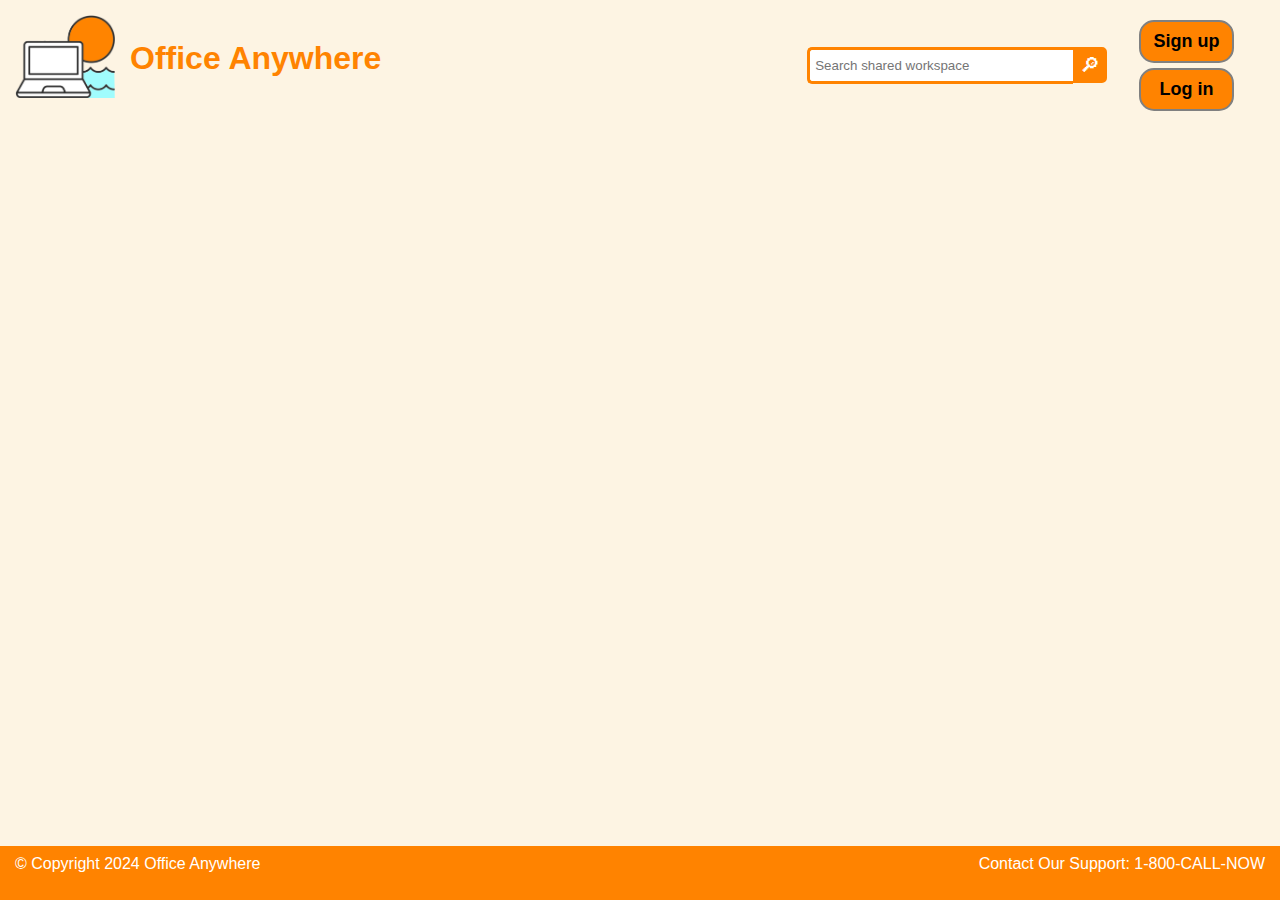
<file: index.html>
<!DOCTYPE html>

<!-- 
/**
* @name: Project
* @Course Code: SODV1201
* @class: Software Development Diploma program.
* @author: Laurainda Fan & Joey Pinaroc
**/
-->

<html lang="en">
<head>
    <meta charset="UTF-8">
    <meta name="viewport" content="width=device-width, initial-scale=1.0">
    <title>Home ~ Office Anywhere</title>
    <script src="https://cdnjs.cloudflare.com/ajax/libs/jquery/3.7.1/jquery.min.js"></script>
</head>
<body>


    <div class="homepageHeader">
        <div class="logoContainer">
            <a href="index.html"><img src="img/icon.png" alt="" id="logo"></a>
        </div>
        <div class="titleHeader">   
            <a href="index.html"><p>Office Anywhere</p></a>
        </div>
        <div class="searchBarHeader">
            <input type="text" placeholder="Search shared workspace" class="searchBar" id="searchBar">
            <button id="searchButton">&#x1F50E;&#xFE0E;</button>
        </div>
        <div class="homeSignupLoginSquare">
            <div class="hover"><a href="signup.html" name="signupHead" id="signupHead" >Sign up</a></div>
            <div class="hover"><a href="login.html" name="loginHead" id="loginHead">Log in</a></div>
        </div>
    </div>
	
	
	
	<div id="home_content" class="div_main">
    <div class="propertiesContainer div_index">
        <!-- <div class="propertyBox">
            <p>Title of Property</p>
            <div class="propertyImgBox">
                <p>image</p>
            </div>
        </div> -->
    </div>
	</div>
	

    <footer>
        <div id="copyright">© Copyright 2024 Office Anywhere</div>
        <div id="support">Contact Our Support: 1-800-CALL-NOW</div>
    </footer>

		<link rel="stylesheet" href="style.css">
		<script src="script.js"></script>
</body>
</html>
</file>
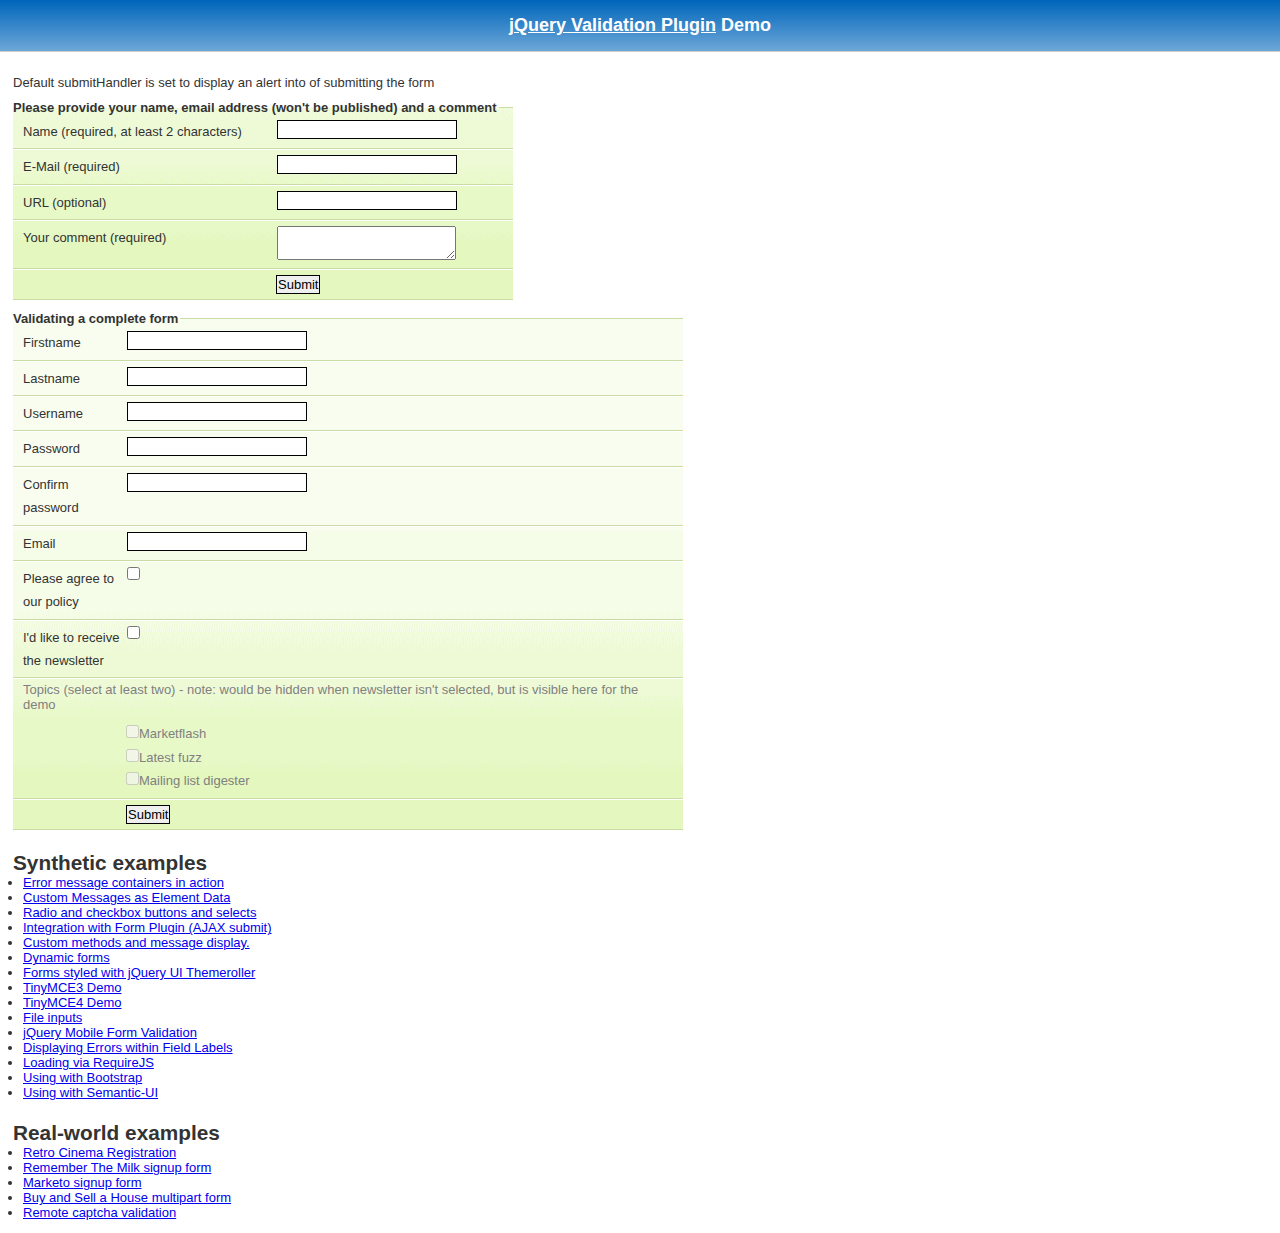
<file: js/demo/index.html>
<!DOCTYPE html>
<html lang="en">
<head>
	<meta charset="utf-8">
	<title>jQuery validation plug-in - main demo</title>
	<link rel="stylesheet" href="css/screen.css">
	<script src="../lib/jquery.js"></script>
	<script src="../dist/jquery.validate.js"></script>
	<script>
	$.validator.setDefaults({
		submitHandler: function() {
			alert("submitted!");
		}
	});

	$().ready(function() {
		// validate the comment form when it is submitted
		$("#commentForm").validate();

		// validate signup form on keyup and submit
		$("#signupForm").validate({
			rules: {
				firstname: "required",
				lastname: "required",
				username: {
					required: true,
					minlength: 2
				},
				password: {
					required: true,
					minlength: 5
				},
				confirm_password: {
					required: true,
					minlength: 5,
					equalTo: "#password"
				},
				email: {
					required: true,
					email: true
				},
				topic: {
					required: "#newsletter:checked",
					minlength: 2
				},
				agree: "required"
			},
			messages: {
				firstname: "Please enter your firstname",
				lastname: "Please enter your lastname",
				username: {
					required: "Please enter a username",
					minlength: "Your username must consist of at least 2 characters"
				},
				password: {
					required: "Please provide a password",
					minlength: "Your password must be at least 5 characters long"
				},
				confirm_password: {
					required: "Please provide a password",
					minlength: "Your password must be at least 5 characters long",
					equalTo: "Please enter the same password as above"
				},
				email: "Please enter a valid email address",
				agree: "Please accept our policy",
				topic: "Please select at least 2 topics"
			}
		});

		// propose username by combining first- and lastname
		$("#username").focus(function() {
			var firstname = $("#firstname").val();
			var lastname = $("#lastname").val();
			if (firstname && lastname && !this.value) {
				this.value = firstname + "." + lastname;
			}
		});

		//code to hide topic selection, disable for demo
		var newsletter = $("#newsletter");
		// newsletter topics are optional, hide at first
		var inital = newsletter.is(":checked");
		var topics = $("#newsletter_topics")[inital ? "removeClass" : "addClass"]("gray");
		var topicInputs = topics.find("input").attr("disabled", !inital);
		// show when newsletter is checked
		newsletter.click(function() {
			topics[this.checked ? "removeClass" : "addClass"]("gray");
			topicInputs.attr("disabled", !this.checked);
		});
	});
	</script>
	<style>
	#commentForm {
		width: 500px;
	}
	#commentForm label {
		width: 250px;
	}
	#commentForm label.error, #commentForm input.submit {
		margin-left: 253px;
	}
	#signupForm {
		width: 670px;
	}
	#signupForm label.error {
		margin-left: 10px;
		width: auto;
		display: inline;
	}
	#newsletter_topics label.error {
		display: none;
		margin-left: 103px;
	}
	</style>
</head>
<body>
<h1 id="banner"><a href="https://jqueryvalidation.org/">jQuery Validation Plugin</a> Demo</h1>
<div id="main">
	<p>Default submitHandler is set to display an alert into of submitting the form</p>
	<form class="cmxform" id="commentForm" method="get" action="">
		<fieldset>
			<legend>Please provide your name, email address (won't be published) and a comment</legend>
			<p>
				<label for="cname">Name (required, at least 2 characters)</label>
				<input id="cname" name="name" minlength="2" type="text" required>
			</p>
			<p>
				<label for="cemail">E-Mail (required)</label>
				<input id="cemail" type="email" name="email" required>
			</p>
			<p>
				<label for="curl">URL (optional)</label>
				<input id="curl" type="url" name="url">
			</p>
			<p>
				<label for="ccomment">Your comment (required)</label>
				<textarea id="ccomment" name="comment" required></textarea>
			</p>
			<p>
				<input class="submit" type="submit" value="Submit">
			</p>
		</fieldset>
	</form>
	<form class="cmxform" id="signupForm" method="get" action="">
		<fieldset>
			<legend>Validating a complete form</legend>
			<p>
				<label for="firstname">Firstname</label>
				<input id="firstname" name="firstname" type="text">
			</p>
			<p>
				<label for="lastname">Lastname</label>
				<input id="lastname" name="lastname" type="text">
			</p>
			<p>
				<label for="username">Username</label>
				<input id="username" name="username" type="text">
			</p>
			<p>
				<label for="password">Password</label>
				<input id="password" name="password" type="password">
			</p>
			<p>
				<label for="confirm_password">Confirm password</label>
				<input id="confirm_password" name="confirm_password" type="password">
			</p>
			<p>
				<label for="email">Email</label>
				<input id="email" name="email" type="email">
			</p>
			<p>
				<label for="agree">Please agree to our policy</label>
				<input type="checkbox" class="checkbox" id="agree" name="agree">
			</p>
			<p>
				<label for="newsletter">I'd like to receive the newsletter</label>
				<input type="checkbox" class="checkbox" id="newsletter" name="newsletter">
			</p>
			<fieldset id="newsletter_topics">
				<legend>Topics (select at least two) - note: would be hidden when newsletter isn't selected, but is visible here for the demo</legend>
				<label for="topic_marketflash">
					<input type="checkbox" id="topic_marketflash" value="marketflash" name="topic">Marketflash
				</label>
				<label for="topic_fuzz">
					<input type="checkbox" id="topic_fuzz" value="fuzz" name="topic">Latest fuzz
				</label>
				<label for="topic_digester">
					<input type="checkbox" id="topic_digester" value="digester" name="topic">Mailing list digester
				</label>
				<label for="topic" class="error">Please select at least two topics you'd like to receive.</label>
			</fieldset>
			<p>
				<input class="submit" type="submit" value="Submit">
			</p>
		</fieldset>
	</form>
	<h3>Synthetic examples</h3>
	<ul>
		<li><a href="errorcontainer-demo.html">Error message containers in action</a>
		</li>
		<li><a href="custom-messages-data-demo.html">Custom Messages as Element Data</a>
		</li>
		<li><a href="radio-checkbox-select-demo.html">Radio and checkbox buttons and selects</a>
		</li>
		<li><a href="ajaxSubmit-integration-demo.html">Integration with Form Plugin (AJAX submit)</a>
		</li>
		<li><a href="custom-methods-demo.html">Custom methods and message display.</a>
		</li>
		<li><a href="dynamic-totals.html">Dynamic forms</a>
		</li>
		<li><a href="themerollered.html">Forms styled with jQuery UI Themeroller</a>
		</li>
		<li><a href="tinymce/">TinyMCE3 Demo</a>
		</li>
		<li><a href="tinymce4/">TinyMCE4 Demo</a>
		</li>
		<li><a href="file_input.html">File inputs</a>
		</li>
		<li><a href="jquerymobile.html">jQuery Mobile Form Validation</a>
		</li>
		<li><a href="errors-within-labels.html">Displaying Errors within Field Labels</a>
		</li>
		<li><a href="requirejs/index.html">Loading via RequireJS</a>
		</li>
		<li><a href="bootstrap/index.html">Using with Bootstrap</a>
		</li>
		<li><a href="semantic-ui/index.html">Using with Semantic-UI</a>
		</li>
	</ul>
	<h3>Real-world examples</h3>
	<ul>
		<li><a href="cinema/">Retro Cinema Registration</a></li>
		<li><a href="milk/">Remember The Milk signup form</a></li>
		<li><a href="marketo/">Marketo signup form</a></li>
		<li><a href="multipart/">Buy and Sell a House multipart form</a></li>
		<li><a href="captcha/">Remote captcha validation</a></li>
	</ul>
</div>
</body>
</html>
</file>
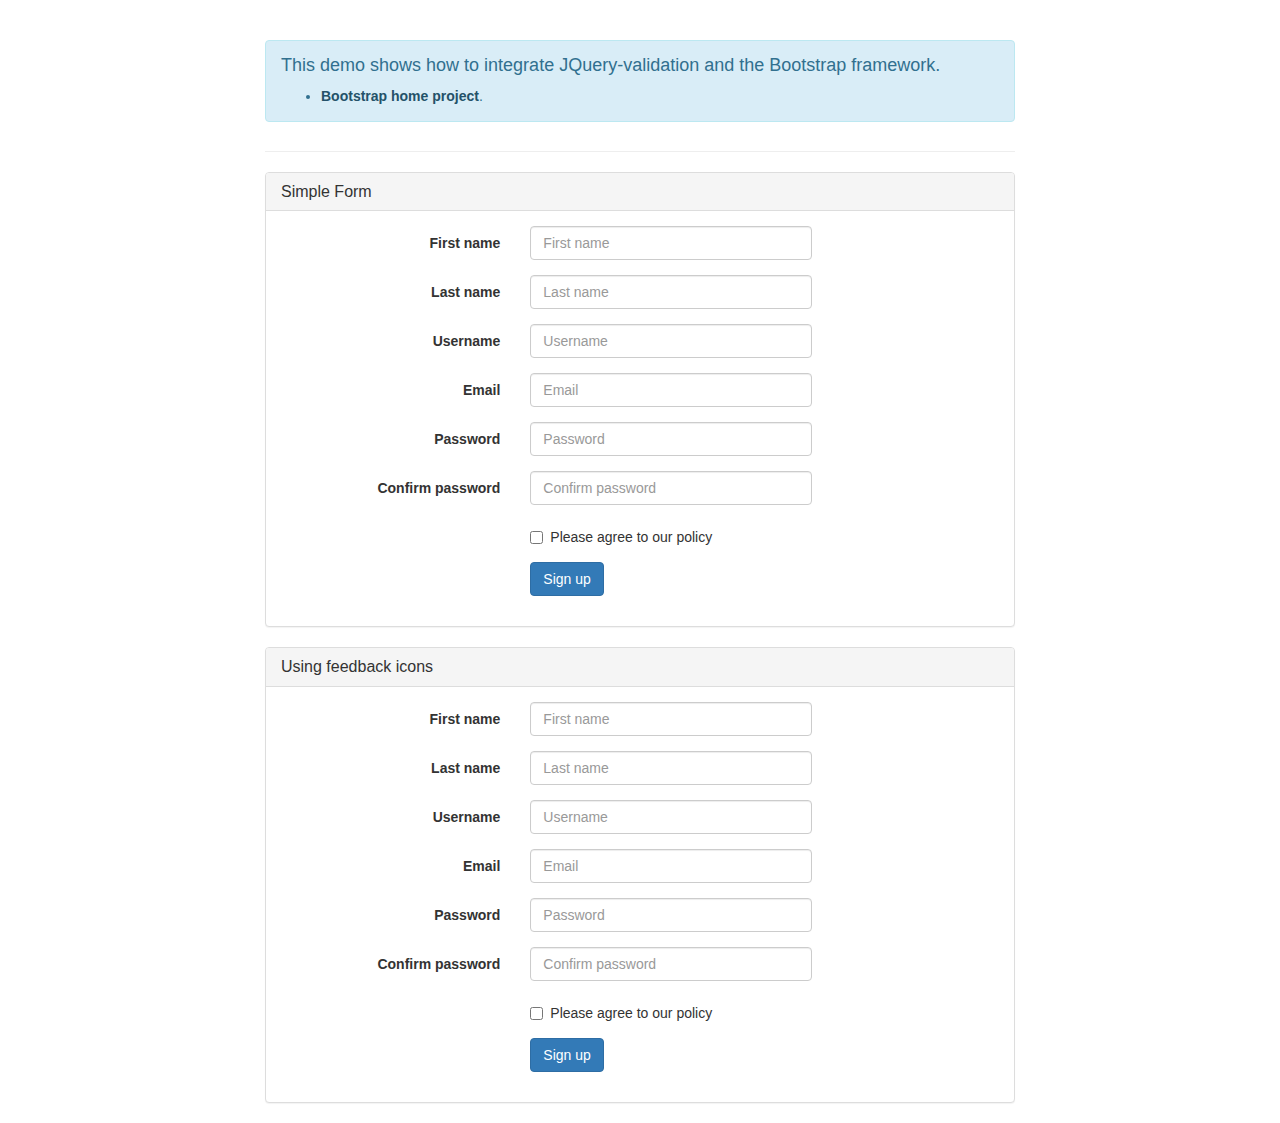
<file: js/demo/bootstrap/index.html>
<!DOCTYPE html>
<html>
<head>
	<title>JQuery-validation demo | Bootstrap</title>

	<link rel="stylesheet" href="https://maxcdn.bootstrapcdn.com/bootstrap/3.3.5/css/bootstrap.min.css" />

	<script type="text/javascript" src="../../lib/jquery-1.11.1.js"></script>
	<script type="text/javascript" src="../../dist/jquery.validate.js"></script>
</head>
<body>
	<div class="container">
		<div class="row">
			<div class="col-sm-8 col-sm-offset-2">
				<div class="page-header">
					<div class="alert alert-info" role="alert">
						<h4>This demo shows how to integrate JQuery-validation and the Bootstrap framework.</h4>
						<ul>
							<li><a href="https://getbootstrap.com/" class="alert-link">Bootstrap home project</a>.</li>
						</ul>
					</div>
				</div>

				<div class="panel panel-default">
					<div class="panel-heading">
						<h3 class="panel-title">Simple Form</h3>
					</div>
					<div class="panel-body">
						<form id="signupForm" method="post" class="form-horizontal" action="">
							<div class="form-group">
								<label class="col-sm-4 control-label" for="firstname">First name</label>
								<div class="col-sm-5">
									<input type="text" class="form-control" id="firstname" name="firstname" placeholder="First name" />
								</div>
							</div>

							<div class="form-group">
								<label class="col-sm-4 control-label" for="lastname">Last name</label>
								<div class="col-sm-5">
									<input type="text" class="form-control" id="lastname" name="lastname" placeholder="Last name" />
								</div>
							</div>

							<div class="form-group">
								<label class="col-sm-4 control-label" for="username">Username</label>
								<div class="col-sm-5">
									<input type="text" class="form-control" id="username" name="username" placeholder="Username" />
								</div>
							</div>

							<div class="form-group">
								<label class="col-sm-4 control-label" for="email">Email</label>
								<div class="col-sm-5">
									<input type="text" class="form-control" id="email" name="email" placeholder="Email" />
								</div>
							</div>

							<div class="form-group">
								<label class="col-sm-4 control-label" for="password">Password</label>
								<div class="col-sm-5">
									<input type="password" class="form-control" id="password" name="password" placeholder="Password" />
								</div>
							</div>

							<div class="form-group">
								<label class="col-sm-4 control-label" for="confirm_password">Confirm password</label>
								<div class="col-sm-5">
									<input type="password" class="form-control" id="confirm_password" name="confirm_password" placeholder="Confirm password" />
								</div>
							</div>

							<div class="form-group">
								<div class="col-sm-5 col-sm-offset-4">
									<div class="checkbox">
										<label>
											<input type="checkbox" id="agree" name="agree" value="agree" />Please agree to our policy
										</label>
									</div>
								</div>
							</div>

							<div class="form-group">
								<div class="col-sm-9 col-sm-offset-4">
									<button type="submit" class="btn btn-primary" name="signup" value="Sign up">Sign up</button>
								</div>
							</div>
						</form>
					</div>
				</div>

				<div class="panel panel-default">
					<div class="panel-heading">
						<h3 class="panel-title">Using feedback icons</h3>
					</div>
					<div class="panel-body">
						<form id="signupForm1" method="post" class="form-horizontal" action="">
							<div class="form-group">
								<label class="col-sm-4 control-label" for="firstname1">First name</label>
								<div class="col-sm-5">
									<input type="text" class="form-control" id="firstname1" name="firstname1" placeholder="First name" />
								</div>
							</div>

							<div class="form-group">
								<label class="col-sm-4 control-label" for="lastname1">Last name</label>
								<div class="col-sm-5">
									<input type="text" class="form-control" id="lastname1" name="lastname1" placeholder="Last name" />
								</div>
							</div>

							<div class="form-group">
								<label class="col-sm-4 control-label" for="username1">Username</label>
								<div class="col-sm-5">
									<input type="text" class="form-control" id="username1" name="username1" placeholder="Username" />
								</div>
							</div>

							<div class="form-group">
								<label class="col-sm-4 control-label" for="email1">Email</label>
								<div class="col-sm-5">
									<input type="text" class="form-control" id="email1" name="email1" placeholder="Email" />
								</div>
							</div>

							<div class="form-group">
								<label class="col-sm-4 control-label" for="password1">Password</label>
								<div class="col-sm-5">
									<input type="password" class="form-control" id="password1" name="password1" placeholder="Password" />
								</div>
							</div>

							<div class="form-group">
								<label class="col-sm-4 control-label" for="confirm_password1">Confirm password</label>
								<div class="col-sm-5">
									<input type="password" class="form-control" id="confirm_password1" name="confirm_password1" placeholder="Confirm password" />
								</div>
							</div>

							<div class="form-group">
								<div class="col-sm-5 col-sm-offset-4">
									<div class="checkbox">
										<label>
											<input type="checkbox" id="agree1" name="agree1" value="agree" />Please agree to our policy
										</label>
									</div>
								</div>
							</div>

							<div class="form-group">
								<div class="col-sm-9 col-sm-offset-4">
									<button type="submit" class="btn btn-primary" name="signup1" value="Sign up">Sign up</button>
								</div>
							</div>
						</form>
					</div>
				</div>
			</div>
		</div>
	</div>
	<script type="text/javascript">
		$.validator.setDefaults( {
			submitHandler: function () {
				alert( "submitted!" );
			}
		} );

		$( document ).ready( function () {
			$( "#signupForm" ).validate( {
				rules: {
					firstname: "required",
					lastname: "required",
					username: {
						required: true,
						minlength: 2
					},
					password: {
						required: true,
						minlength: 5
					},
					confirm_password: {
						required: true,
						minlength: 5,
						equalTo: "#password"
					},
					email: {
						required: true,
						email: true
					},
					agree: "required"
				},
				messages: {
					firstname: "Please enter your firstname",
					lastname: "Please enter your lastname",
					username: {
						required: "Please enter a username",
						minlength: "Your username must consist of at least 2 characters"
					},
					password: {
						required: "Please provide a password",
						minlength: "Your password must be at least 5 characters long"
					},
					confirm_password: {
						required: "Please provide a password",
						minlength: "Your password must be at least 5 characters long",
						equalTo: "Please enter the same password as above"
					},
					email: "Please enter a valid email address",
					agree: "Please accept our policy"
				},
				errorElement: "em",
				errorPlacement: function ( error, element ) {
					// Add the `help-block` class to the error element
					error.addClass( "help-block" );

					if ( element.prop( "type" ) === "checkbox" ) {
						error.insertAfter( element.parent( "label" ) );
					} else {
						error.insertAfter( element );
					}
				},
				highlight: function ( element, errorClass, validClass ) {
					$( element ).parents( ".col-sm-5" ).addClass( "has-error" ).removeClass( "has-success" );
				},
				unhighlight: function (element, errorClass, validClass) {
					$( element ).parents( ".col-sm-5" ).addClass( "has-success" ).removeClass( "has-error" );
				}
			} );

			$( "#signupForm1" ).validate( {
				rules: {
					firstname1: "required",
					lastname1: "required",
					username1: {
						required: true,
						minlength: 2
					},
					password1: {
						required: true,
						minlength: 5
					},
					confirm_password1: {
						required: true,
						minlength: 5,
						equalTo: "#password1"
					},
					email1: {
						required: true,
						email: true
					},
					agree1: "required"
				},
				messages: {
					firstname1: "Please enter your firstname",
					lastname1: "Please enter your lastname",
					username1: {
						required: "Please enter a username",
						minlength: "Your username must consist of at least 2 characters"
					},
					password1: {
						required: "Please provide a password",
						minlength: "Your password must be at least 5 characters long"
					},
					confirm_password1: {
						required: "Please provide a password",
						minlength: "Your password must be at least 5 characters long",
						equalTo: "Please enter the same password as above"
					},
					email1: "Please enter a valid email address",
					agree1: "Please accept our policy"
				},
				errorElement: "em",
				errorPlacement: function ( error, element ) {
					// Add the `help-block` class to the error element
					error.addClass( "help-block" );

					// Add `has-feedback` class to the parent div.form-group
					// in order to add icons to inputs
					element.parents( ".col-sm-5" ).addClass( "has-feedback" );

					if ( element.prop( "type" ) === "checkbox" ) {
						error.insertAfter( element.parent( "label" ) );
					} else {
						error.insertAfter( element );
					}

					// Add the span element, if doesn't exists, and apply the icon classes to it.
					if ( !element.next( "span" )[ 0 ] ) {
						$( "<span class='glyphicon glyphicon-remove form-control-feedback'></span>" ).insertAfter( element );
					}
				},
				success: function ( label, element ) {
					// Add the span element, if doesn't exists, and apply the icon classes to it.
					if ( !$( element ).next( "span" )[ 0 ] ) {
						$( "<span class='glyphicon glyphicon-ok form-control-feedback'></span>" ).insertAfter( $( element ) );
					}
				},
				highlight: function ( element, errorClass, validClass ) {
					$( element ).parents( ".col-sm-5" ).addClass( "has-error" ).removeClass( "has-success" );
					$( element ).next( "span" ).addClass( "glyphicon-remove" ).removeClass( "glyphicon-ok" );
				},
				unhighlight: function ( element, errorClass, validClass ) {
					$( element ).parents( ".col-sm-5" ).addClass( "has-success" ).removeClass( "has-error" );
					$( element ).next( "span" ).addClass( "glyphicon-ok" ).removeClass( "glyphicon-remove" );
				}
			} );
		} );
	</script>
</body>
</html>
</file>
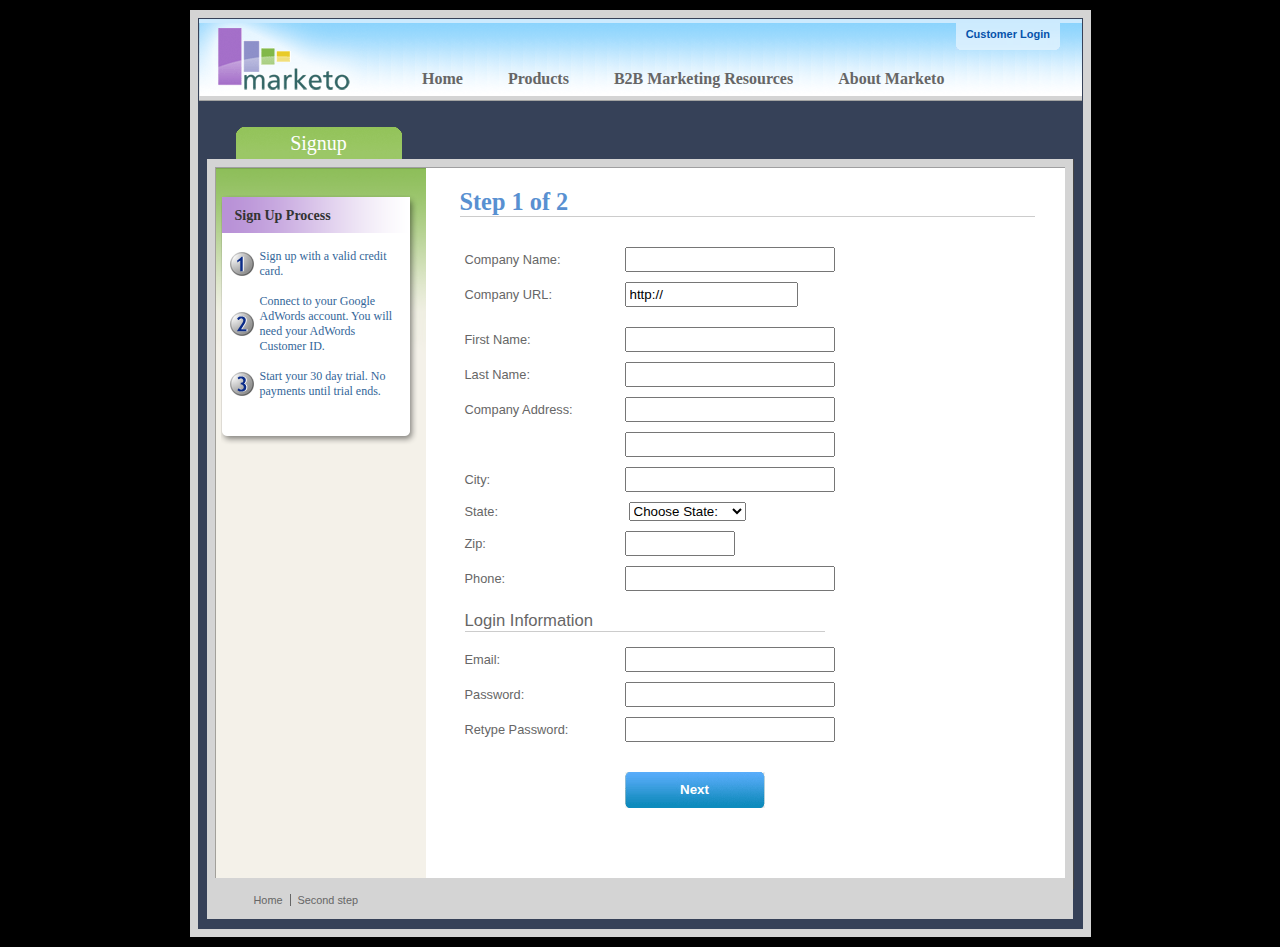
<file: js/demo/marketo/index.html>
<!DOCTYPE html>
<html lang="en">
<head>
	<meta charset="utf-8">
	<title>Subscription Signup | Marketo</title>
	<script src="../../lib/jquery.js"></script>
	<script src="../../lib/jquery.mockjax.js"></script>
	<script src="../../dist/jquery.validate.js"></script>
	<script src="jquery.maskedinput.js"></script>
	<script src="mktSignup.js"></script>
	<link rel="stylesheet" href="stylesheet.css">
</head>
<body>
<!-- start page wrapper -->
<div id="letterbox">
	<!-- start header container -->
	<div id="header-background">
		<div class="nav-global-container">
			<div class="login">
				<a href="#">
					<span></span>Customer Login</a>
			</div>
			<div class="logo">
				<a href="#">
					<img src="images/logo_marketo.gif" width="168" height="73" alt="Marketo">
				</a>
			</div>
			<div class="nav-global">
				<ul>
					<li>
						<a href="#" class="nav-g01">
							<span></span>Home</a>
					</li>
					<li>
						<a href="#" class="nav-g02">
							<span></span>Products</a>
					</li>
					<li>
						<a href="#" class="nav-g04">
							<span></span>B2B Marketing Resources</a>
					</li>
					<li>
						<a href="#" class="nav-g05">
							<span></span>About Marketo</a>
					</li>
				</ul>
			</div>
		</div>
	</div>
	<!-- end header container -->
	<div class="line-grey-tier"></div>
	<!-- start page container 2 div-->
	<div id="page-container" class="resize">
		<div id="page-content-inner" class="resize">
			<!-- start col-main -->
			<div id="col-main" class="resize" style="">
				<!-- start main content -->
				<div class="main-content resize">
					<div class="action-container" style="display:none;"></div>
					<h1>Step 1 of 2</h1>
					<p>
					</p>
					<br clear="all">
					<div>
						<form id="profileForm" type="actionForm" action="step2.htm" method="get">
							<div class="error" style="display:none;">
								<img src="images/warning.gif" alt="Warning!" width="24" height="24" style="float:left; margin: -5px 10px 0px 0px;">
								<span></span>.
								<br clear="all">
							</div>
							<table cellpadding="0" cellspacing="0" border="0">
								<tr>
									<td class="label">
										<label for="co_name">Company Name:</label>
									</td>
									<td class="field">
										<input id="co_name" class="required" maxlength="40" name="co_name" size="20" type="text" tabindex="1" value="">
									</td>
								</tr>
								<tr>
									<td class="label">
										<label for="co_url">Company URL:</label>
									</td>
									<td class="field">
										<input id="co_url" class="required defaultInvalid url" maxlength="40" name="co_url" style="width:163px" type="text" tabindex="2" value="http://">
									</td>
								</tr>
								<tr>
									<td>
									<td>
								</tr>
								<tr>
									<td class="label">
										<label for="first_name">First Name:</label>
									</td>
									<td class="field">
										<input id="first_name" class="required" maxlength="40" name="first_name" size="20" type="text" tabindex="3" value="">
									</td>
								</tr>
								<tr>
									<td class="label">
										<label for="last_name">Last Name:</label>
									</td>
									<td class="field">
										<input id="last_name" class="required" maxlength="40" name="last_name" size="20" type="text" tabindex="4" value="">
									</td>
								</tr>
								<tr>
									<td class="label">
										<label for="address1">Company Address:</label>
									</td>
									<td class="field">
										<input maxlength="40" class="required" name="address1" size="20" type="text" tabindex="5" value="">
									</td>
								</tr>
								<tr>
									<td class="label"></td>
									<td class="field">
										<input maxlength="40" name="address2" size="20" type="text" tabindex="6" value="">
									</td>
								</tr>
								<tr>
									<td class="label">
										<label for="city">City:</label>
									</td>
									<td class="field">
										<input maxlength="40" class="required" name="city" size="20" type="text" tabindex="7" value="">
									</td>
								</tr>
								<tr>
									<td class="label">
										<label for="state">State:</label>
									</td>
									<td class="field">
										<select id="state" class="required" name="state" style="margin-left: 4px;" tabindex="8">
											<option value="">Choose State:</option>
											<option value="AL">Alabama</option>
											<option value="AK">Alaska</option>
											<option value="AZ">Arizona</option>
											<option value="AR">Arkansas</option>
											<option value="CA">California</option>
											<option value="CO">Colorado</option>
											<option value="CT">Connecticut</option>
											<option value="DE">Delaware</option>
											<option value="FL">Florida</option>
											<option value="GA">Georgia</option>
											<option value="HI">Hawaii</option>
											<option value="ID">Idaho</option>
											<option value="IL">Illinois</option>
											<option value="IN">Indiana</option>
											<option value="IA">Iowa</option>
											<option value="KS">Kansas</option>
											<option value="KY">Kentucky</option>
											<option value="LA">Louisiana</option>
											<option value="ME">Maine</option>
											<option value="MD">Maryland</option>
											<option value="MA">Massachusetts</option>
											<option value="MI">Michigan</option>
											<option value="MN">Minnesota</option>
											<option value="MS">Mississippi</option>
											<option value="MO">Missouri</option>
											<option value="MT">Montana</option>
											<option value="NE">Nebraska</option>
											<option value="NV">Nevada</option>
											<option value="NH">New Hampshire</option>
											<option value="NJ">New Jersey</option>
											<option value="NM">New Mexico</option>
											<option value="NY">New York</option>
											<option value="NC">North Carolina</option>
											<option value="ND">North Dakota</option>
											<option value="OH">Ohio</option>
											<option value="OK">Oklahoma</option>
											<option value="OR">Oregon</option>
											<option value="PA">Pennsylvania</option>
											<option value="RI">Rhode Island</option>
											<option value="SC">South Carolina</option>
											<option value="SD">South Dakota</option>
											<option value="TN">Tennessee</option>
											<option value="TX">Texas</option>
											<option value="UT">Utah</option>
											<option value="VT">Vermont</option>
											<option value="VA">Virginia</option>
											<option value="WA">Washington</option>
											<option value="WV">West Virginia</option>
											<option value="WI">Wisconsin</option>
											<option value="WY">Wyoming</option>
										</select>
									</td>
								</tr>
								<tr>
									<td class="label">
										<label for="zip">Zip:</label>
									</td>
									<td class="field">
										<input maxlength="10" name="zip" style="width: 100px" type="text" class="required zipcode" tabindex="9" value="">
									</td>
								</tr>
								<tr>
									<td class="label">
										<label for="phone">Phone:</label>
									</td>
									<td class="field">
										<input id="phone" maxlength="14" name="phone" type="text" class="required phone" tabindex="10" value="">
									</td>
								</tr>
								<tr>
									<td colspan="2">
										<h2 style="border-bottom: 1px solid #CCCCCC;">Login Information</h2>
									</td>
								</tr>
								<tr>
									<td class="label">
										<label for="email">Email:</label>
									</td>
									<td class="field">
										<input id="email" class="required email" remote="emails.action" maxlength="40" name="email" size="20" type="text" tabindex="11" value="">
									</td>
								</tr>
								<tr>
									<td class="label">
										<label for="password1">Password:</label>
									</td>
									<td class="field">
										<input id="password1" class="required password" maxlength="40" name="password1" size="20" type="password" tabindex="12" value="">
									</td>
								</tr>
								<tr>
									<td class="label">
										<label for="password2">Retype Password:</label>
									</td>
									<td class="field">
										<input id="password2" class="required" equalTo="#password1" maxlength="40" name="password2" size="20" type="password" tabindex="13" value="">
										<div class="formError"></div>
									</td>
								</tr>
								<tr>
									<td></td>
									<td>
										<div class="buttonSubmit">
											<span></span>
											<input class="formButton" type="submit" value="Next" style="width: 140px" tabindex="14">
										</div>
									</td>
								</tr>
							</table>
							<br>
							<br>
						</form>
						<br clear="all">
					</div>
				</div>
				<!-- end main content -->
				<br>
			</div>
			<!-- end col-main -->
			<!-- start left col -->
			<div id="col-left" class="nav-left-back empty resize" style="position: absolute; min-height: 450px;">
				<div class="col-left-header-tab" style="position: absolute;">Signup</div>
				<div class="nav-left"></div>
				<div class="left-nav-callout png" style="top: 15px; margin-bottom: 100px;">
					<img src="images/left-nav-callout-long.png" class="png" alt="">
					<h6>Sign Up Process</h6>
					<a style="background-image: url(images/step1-24.gif); font-weight: normal; text-decoration: none; cursor: default;">Sign up with a valid credit card.</a>
					<a style="background-image: url(images/step2-24.gif); font-weight: normal; text-decoration: none; cursor: default;">Connect to your Google AdWords account.  You will need your AdWords Customer ID.</a>
					<a style="background-image: url(images/step3-24.gif); font-weight: normal; text-decoration: none; cursor: default;">Start your 30 day trial.  No payments until trial ends.</a>
				</div>
				<div class="footerAddress">
					<b>Marketo Inc.</b>
					<br>1710 S. Amphlett Blvd.
					<br>San Mateo, CA 94402 USA
					<br>
				</div>
				<br clear="all">
			</div>
			<!-- end left col -->
		</div>
	</div>
	<!-- end page container 2 divs-->
	<div id="footer-container" align="center">
		<div class="footer">
			<ul>
				<li><a href="..">Home</a>
				</li>
				<li class="line-off"><a href="step2.htm">Second step</a>
				</li>
			</ul>
		</div>
	</div>
	<!-- end page wrapper -->
</div>
</body>
</html>
</file>
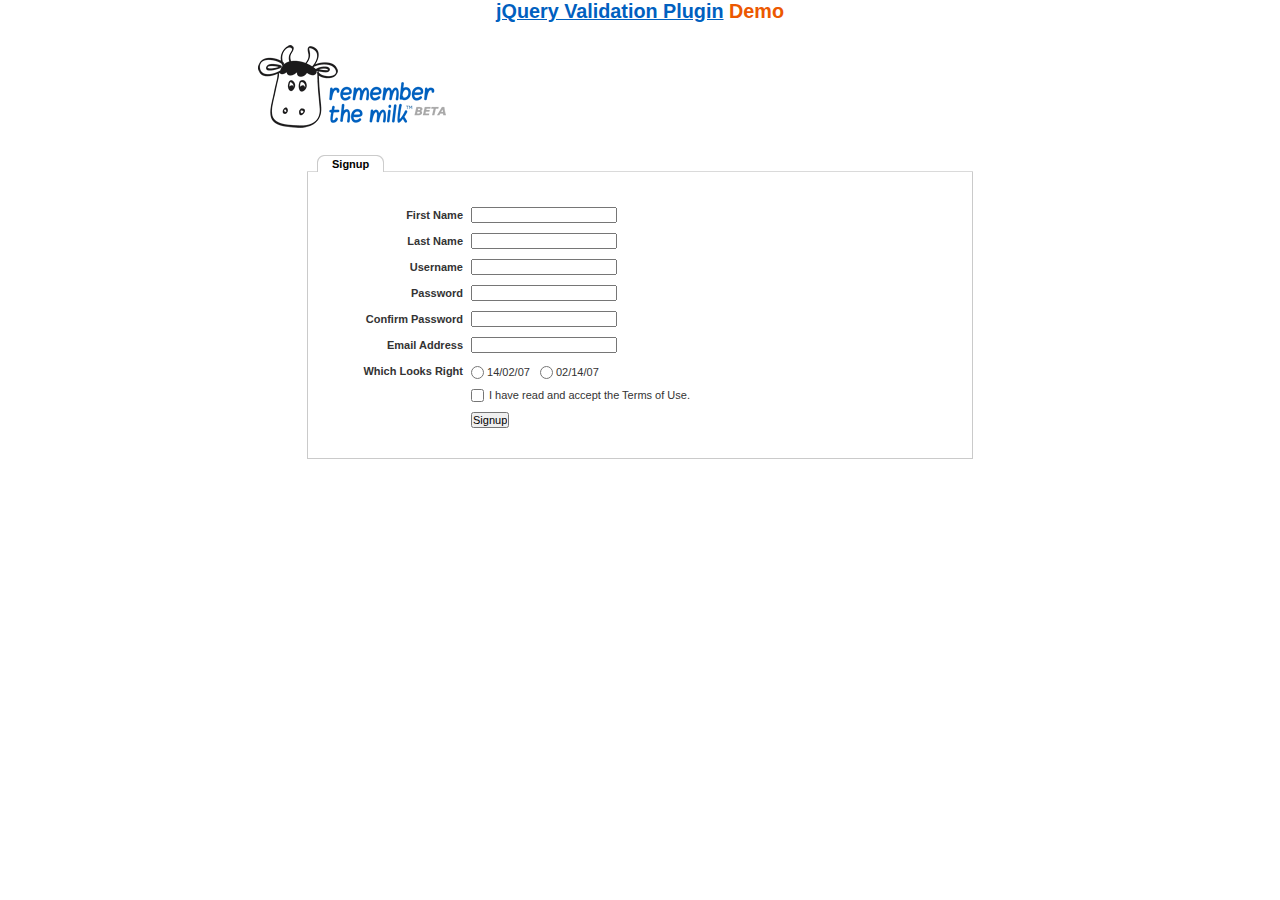
<file: js/demo/milk/index.html>
<!DOCTYPE html>
<html lang="en">
<head>
	<meta charset="utf-8">
	<title>Remember The Milk signup form - jQuery Validate plugin demo - with friendly permission from the RTM team</title>
	<link rel="stylesheet" href="milk.css">
	<script src="../../lib/jquery.js"></script>
	<script src="../../lib/jquery.mockjax.js"></script>
	<script src="../../dist/jquery.validate.js"></script>
	<script>
	$(document).ready(function() {
		$.mockjax({
			url: "emails.action",
			response: function(settings) {
				var email = settings.data.email,
					emails = ["glen@marketo.com", "george@bush.gov", "me@god.com", "aboutface@cooper.com", "steam@valve.com", "bill@gates.com"];
				this.responseText = "true";
				if ($.inArray(email, emails) !== -1) {
					this.responseText = "false";
				}
			},
			responseTime: 500
		});

		$.mockjax({
			url: "users.action",
			response: function(settings) {
				var user = settings.data.username,
					users = ["asdf", "Peter", "Peter2", "George"];
				this.responseText = "true";
				if ($.inArray(user, users) !== -1) {
					this.responseText = "false";
				}
			},
			responseTime: 500
		});

		// validate signup form on keyup and submit
		var validator = $("#signupform").validate({
			rules: {
				firstname: "required",
				lastname: "required",
				username: {
					required: true,
					minlength: 2,
					remote: "users.action"
				},
				password: {
					required: true,
					minlength: 5
				},
				password_confirm: {
					required: true,
					minlength: 5,
					equalTo: "#password"
				},
				email: {
					required: true,
					email: true,
					remote: "emails.action"
				},
				dateformat: "required",
				terms: "required"
			},
			messages: {
				firstname: "Enter your firstname",
				lastname: "Enter your lastname",
				username: {
					required: "Enter a username",
					minlength: jQuery.validator.format("Enter at least {0} characters"),
					remote: jQuery.validator.format("{0} is already in use")
				},
				password: {
					required: "Provide a password",
					minlength: jQuery.validator.format("Enter at least {0} characters")
				},
				password_confirm: {
					required: "Repeat your password",
					minlength: jQuery.validator.format("Enter at least {0} characters"),
					equalTo: "Enter the same password as above"
				},
				email: {
					required: "Please enter a valid email address",
					minlength: "Please enter a valid email address",
					remote: jQuery.validator.format("{0} is already in use")
				},
				dateformat: "Choose your preferred dateformat",
				terms: " "
			},
			// the errorPlacement has to take the table layout into account
			errorPlacement: function(error, element) {
				if (element.is(":radio"))
					error.appendTo(element.parent().next().next());
				else if (element.is(":checkbox"))
					error.appendTo(element.next());
				else
					error.appendTo(element.parent().next());
			},
			// specifying a submitHandler prevents the default submit, good for the demo
			submitHandler: function() {
				alert("submitted!");
			},
			// set this class to error-labels to indicate valid fields
			success: function(label) {
				// set &nbsp; as text for IE
				label.html("&nbsp;").addClass("checked");
			},
			highlight: function(element, errorClass) {
				$(element).parent().next().find("." + errorClass).removeClass("checked");
			}
		});

		// propose username by combining first- and lastname
		$("#username").focus(function() {
			var firstname = $("#firstname").val();
			var lastname = $("#lastname").val();
			if (firstname && lastname && !this.value) {
				this.value = (firstname + "." + lastname).toLowerCase();
			}
		});
	});
	</script>
</head>
<body>
<h1 id="banner"><a href="https://jqueryvalidation.org/">jQuery Validation Plugin</a> Demo</h1>
<div id="main">
	<div id="content">
		<div id="header">
			<div id="headerlogo">
				<img src="milk.png" alt="Remember The Milk">
			</div>
		</div>
		<div style="clear: both;">
			<div></div>
		</div>
		<div class="content">
			<div id="signupbox">
				<div id="signuptab">
					<ul>
						<li id="signupcurrent"><a href=" ">Signup</a>
						</li>
					</ul>
				</div>
				<div id="signupwrap">
					<form id="signupform" autocomplete="off" method="get" action="">
						<table>
							<tr>
								<td class="label">
									<label id="lfirstname" for="firstname">First Name</label>
								</td>
								<td class="field">
									<input id="firstname" name="firstname" type="text" value="" maxlength="100">
								</td>
								<td class="status"></td>
							</tr>
							<tr>
								<td class="label">
									<label id="llastname" for="lastname">Last Name</label>
								</td>
								<td class="field">
									<input id="lastname" name="lastname" type="text" value="" maxlength="100">
								</td>
								<td class="status"></td>
							</tr>
							<tr>
								<td class="label">
									<label id="lusername" for="username">Username</label>
								</td>
								<td class="field">
									<input id="username" name="username" type="text" value="" maxlength="50">
								</td>
								<td class="status"></td>
							</tr>
							<tr>
								<td class="label">
									<label id="lpassword" for="password">Password</label>
								</td>
								<td class="field">
									<input id="password" name="password" type="password" maxlength="50" value="">
								</td>
								<td class="status"></td>
							</tr>
							<tr>
								<td class="label">
									<label id="lpassword_confirm" for="password_confirm">Confirm Password</label>
								</td>
								<td class="field">
									<input id="password_confirm" name="password_confirm" type="password" maxlength="50" value="">
								</td>
								<td class="status"></td>
							</tr>
							<tr>
								<td class="label">
									<label id="lemail" for="email">Email Address</label>
								</td>
								<td class="field">
									<input id="email" name="email" type="text" value="" maxlength="150">
								</td>
								<td class="status"></td>
							</tr>
							<tr>
								<td class="label">
									<label>Which Looks Right</label>
								</td>
								<td class="field" colspan="2" style="vertical-align: top; padding-top: 2px;">
									<table>
										<tbody>
											<tr>
												<td style="padding-right: 5px;">
													<input id="dateformat_eu" name="dateformat" type="radio" value="0">
													<label id="ldateformat_eu" for="dateformat_eu">14/02/07</label>
												</td>
												<td style="padding-left: 5px;">
													<input id="dateformat_am" name="dateformat" type="radio" value="1">
													<label id="ldateformat_am" for="dateformat_am">02/14/07</label>
												</td>
												<td>
												</td>
											</tr>
										</tbody>
									</table>
								</td>
							</tr>
							<tr>
								<td class="label">&nbsp;</td>
								<td class="field" colspan="2">
									<div id="termswrap">
										<input id="terms" type="checkbox" name="terms">
										<label id="lterms" for="terms">I have read and accept the Terms of Use.</label>
									</div>
									<!-- /termswrap -->
								</td>
							</tr>
							<tr>
								<td class="label">
									<label id="lsignupsubmit" for="signupsubmit">Signup</label>
								</td>
								<td class="field" colspan="2">
									<input id="signupsubmit" name="signup" type="submit" value="Signup">
								</td>
							</tr>
						</table>
					</form>
				</div>
			</div>
		</div>
	</div>
</div>
</body>
</html>
</file>
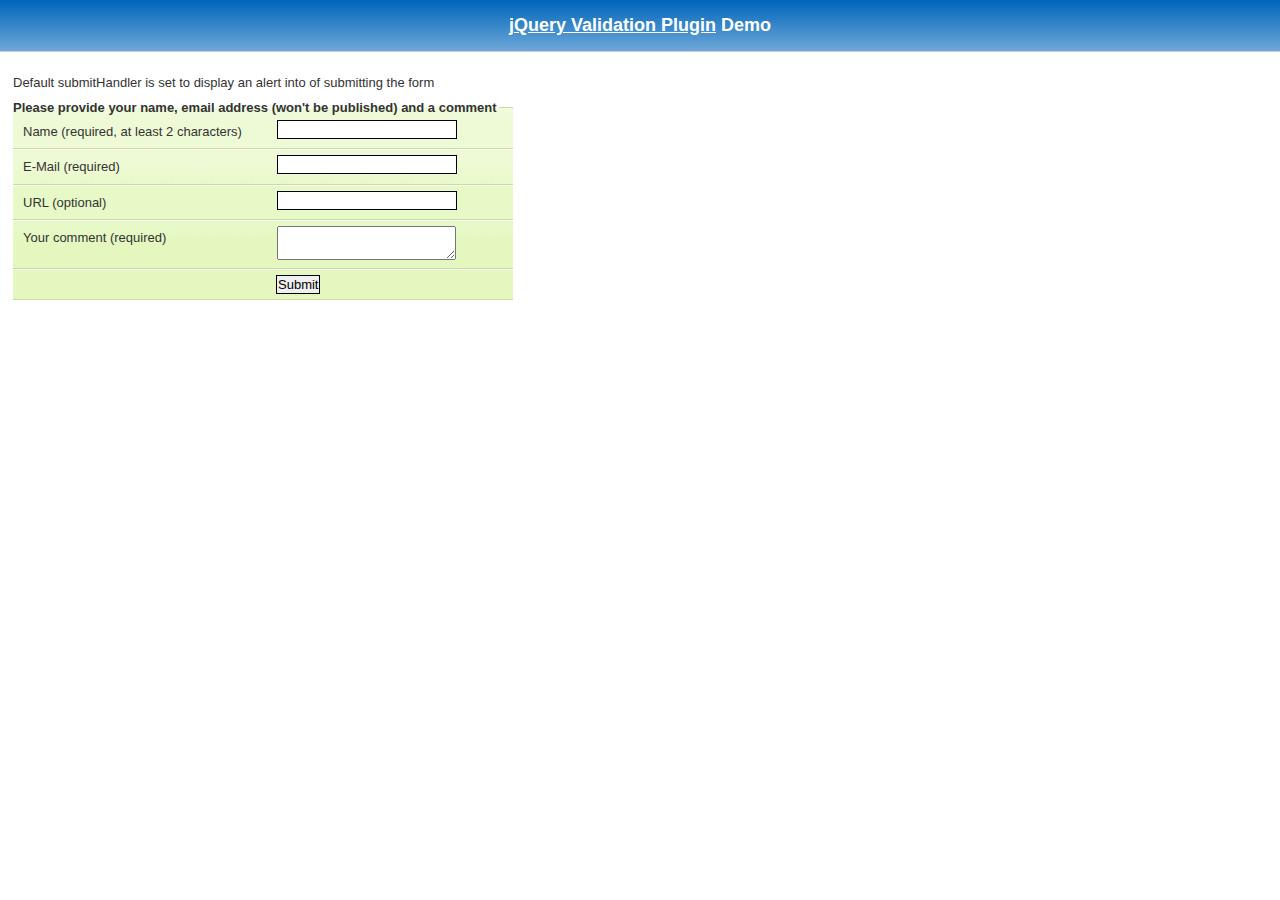
<file: js/demo/requirejs/index.html>
<!DOCTYPE html>
<html lang="en">
	<head>
		<meta charset="utf-8">
		<title>jQuery validation plug-in - requirejs demo</title>

		<link rel="stylesheet" href="../css/screen.css">

		<style type="text/css">
			#commentForm { width: 500px; }
			#commentForm label { width: 250px; }
			#commentForm label.error, #commentForm input.submit { margin-left: 253px; }
		</style>
</head>
<body>

	<h1 id="banner"><a href="https://jqueryvalidation.org/">jQuery Validation Plugin</a> Demo</h1>
	<div id="main">

		<p>Default submitHandler is set to display an alert into of submitting the form</p>
		<form class="cmxform" id="commentForm" method="get" action="">
			<fieldset>
				<legend>Please provide your name, email address (won't be published) and a comment</legend>
				<p>
					<label for="cname">Name (required, at least 2 characters)</label>
					<input id="cname" name="name" minlength="2" type="text" required>
				</p>
				<p>
					<label for="cemail">E-Mail (required)</label>
					<input id="cemail" type="email" name="email" required>
				</p>
				<p>
					<label for="curl">URL (optional)</label>
					<input id="curl" type="url" name="url">
				</p>
				<p>
					<label for="ccomment">Your comment (required)</label>
					<textarea id="ccomment" name="comment" required></textarea>
				</p>
				<p>
					<input class="submit" type="submit" value="Submit">
				</p>
			</fieldset>
		</form>

		<script>
		var require = {
			paths: {
				"jquery": "../../lib/jquery-3.1.1"
			}
		};
		</script>
		<script src="../../lib/require.js" data-main="app.js"></script>
	</div>
</body>
</html>
</file>
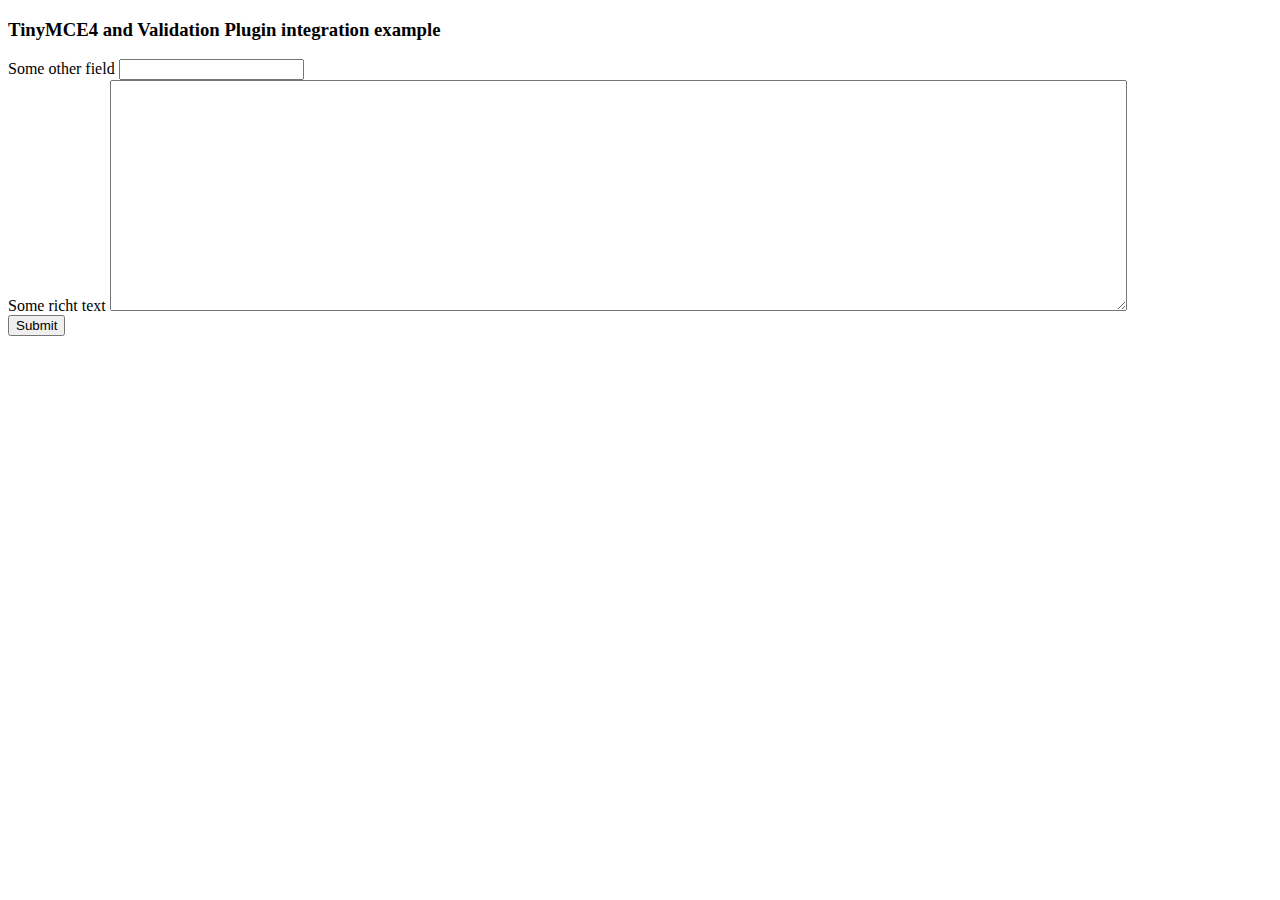
<file: js/demo/tinymce4/index.html>
<!doctype html>
<html lang="en">
<head>
	<meta charset="utf-8">
	<title>jQuery Validation plugin: integration with TinyMCE</title>
	<script src="../../lib/jquery.js"></script>
	<script src="../../dist/jquery.validate.js"></script>
	<script src="//tinymce.cachefly.net/4.1/tinymce.min.js"></script>
	<script>
	tinymce.init({
		mode: "textareas",

		setup: function(editor) {
			editor.on('change', function(e) {
				tinymce.triggerSave();
				$("#" + editor.id).valid();
			});
		}

	});
	$(function() {
		var validator = $("#myform").submit(function() {
			// update underlying textarea before submit validation
			tinyMCE.triggerSave();
		}).validate({
			ignore: "",
			rules: {
				title: "required",
				content: "required"
			},
			errorPlacement: function(label, element) {
				// position error label after generated textarea
				if (element.is("textarea")) {
					label.insertAfter(element.next());
				} else {
					label.insertAfter(element)
				}
			}
		});
		validator.focusInvalid = function() {
			// put focus on tinymce on submit validation
			if (this.settings.focusInvalid) {
				try {
					var toFocus = $(this.findLastActive() || this.errorList.length && this.errorList[0].element || []);
					if (toFocus.is("textarea")) {
						tinyMCE.get(toFocus.attr("id")).focus();
					} else {
						toFocus.filter(":visible").focus();
					}
				} catch (e) {
					// ignore IE throwing errors when focusing hidden elements
				}
			}
		}
	})
	</script>
	<!-- /TinyMCE -->
</head>
<body>
<form id="myform" action="">
	<h3>TinyMCE4 and Validation Plugin integration example</h3>
	<label>Some other field</label>
	<input name="title">
	<br>
	<label>Some richt text</label>
	<textarea id="content" name="content" rows="15" cols="80" style="width: 80%"></textarea>
	<br>
	<input type="submit" name="save" value="Submit">
</form>
</body>
</html>
</file>
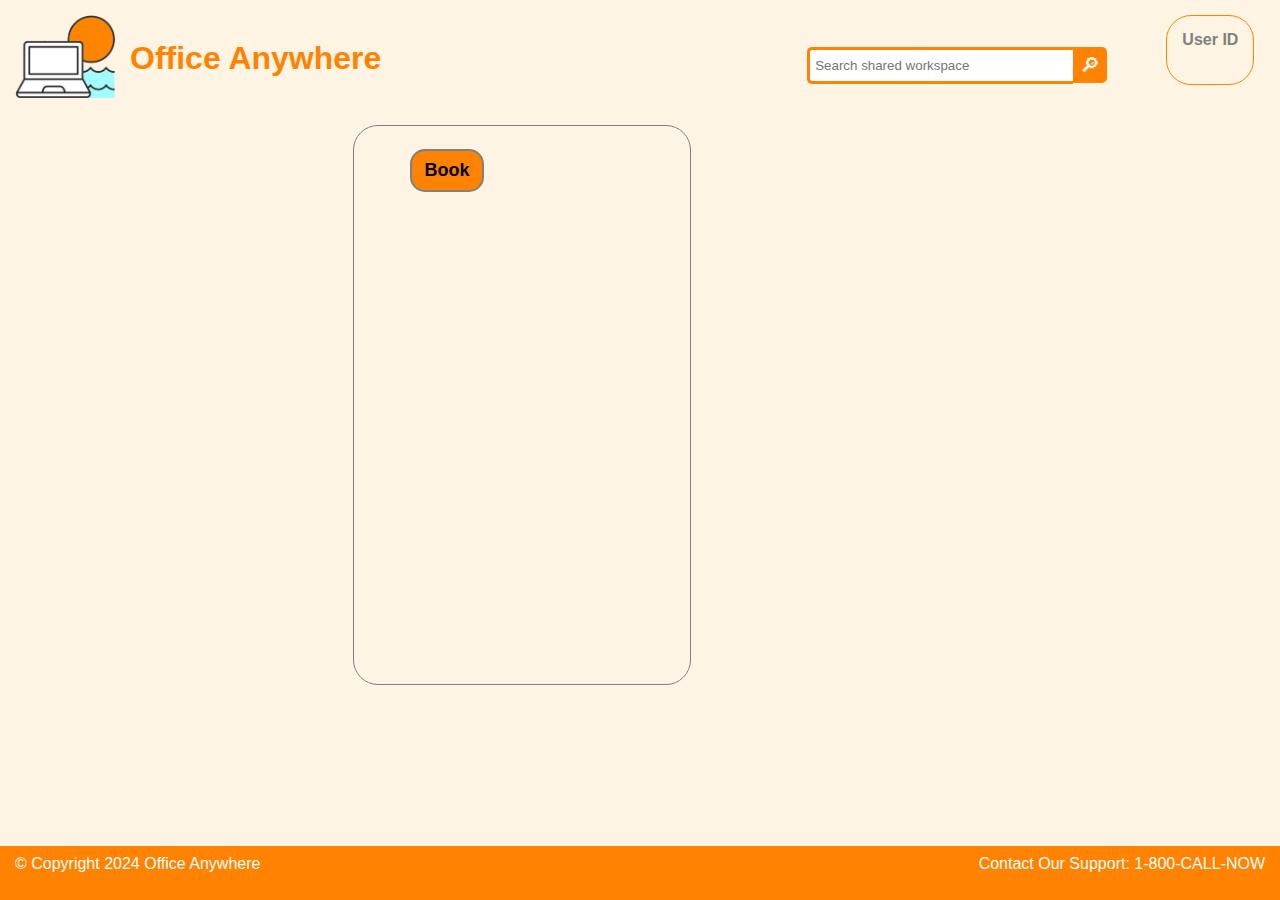
<file: coworker_booking.html>
<!DOCTYPE html>

<!-- 
/**
* @name: Project
* @Course Code: SODV1201
* @class: Software Development Diploma program.
* @author: Laurainda Fan & Joey Pinaroc
**/
-->

<html lang="en">
<head>
    <meta charset="UTF-8">
    <meta name="viewport" content="width=device-width, initial-scale=1.0">
		<title>Book a Workspace ~ Office Anywhere</title>
		<script src="https://cdnjs.cloudflare.com/ajax/libs/jquery/3.7.1/jquery.min.js"></script>
	</head>
	
	<body>
	
	<div class="homepageHeader">
        <div class="logoContainer">
            <a href="index.html"><img src="img/icon.png" alt="" id="logo"></a>
        </div>
        <div class="titleHeader">   
            <a href="index.html"><p>Office Anywhere</p></a>
        </div>
        <div class="searchBarHeader">
            <input type="text" placeholder="Search shared workspace" class="searchBar" id="searchBar">
            <button id="searchButton">&#x1F50E;&#xFE0E;</button>
        </div>	
		<div class="profile_dropdown">
			<div class="profileSquare">
				<a href = "#"  id="user">User ID</a>
			</div>
			<div class="drop_content">
				<a href = "coworker_search.html?search=&userid=">Saved Search</a>
				<!--  <a href = "recent.html"> Recent Bookings</a> -->
			</div>
		</div>
    </div>
		
		<div id="home_content" class="div_main">		
			<div class="propertiesContainer">
			<div class="propertyBox booking">
			<input type="button" id="button_book" class="hover" value="Book">
			</div>
			</div>
		</div>

    <footer>
        <div id="copyright">© Copyright 2024 Office Anywhere</div>
        <div id="support">Contact Our Support: 1-800-CALL-NOW</div>
    </footer>
	
		<link rel="stylesheet" href="style.css">
		<script src="script.js"></script>		
	</body>
		
</html>
</file>
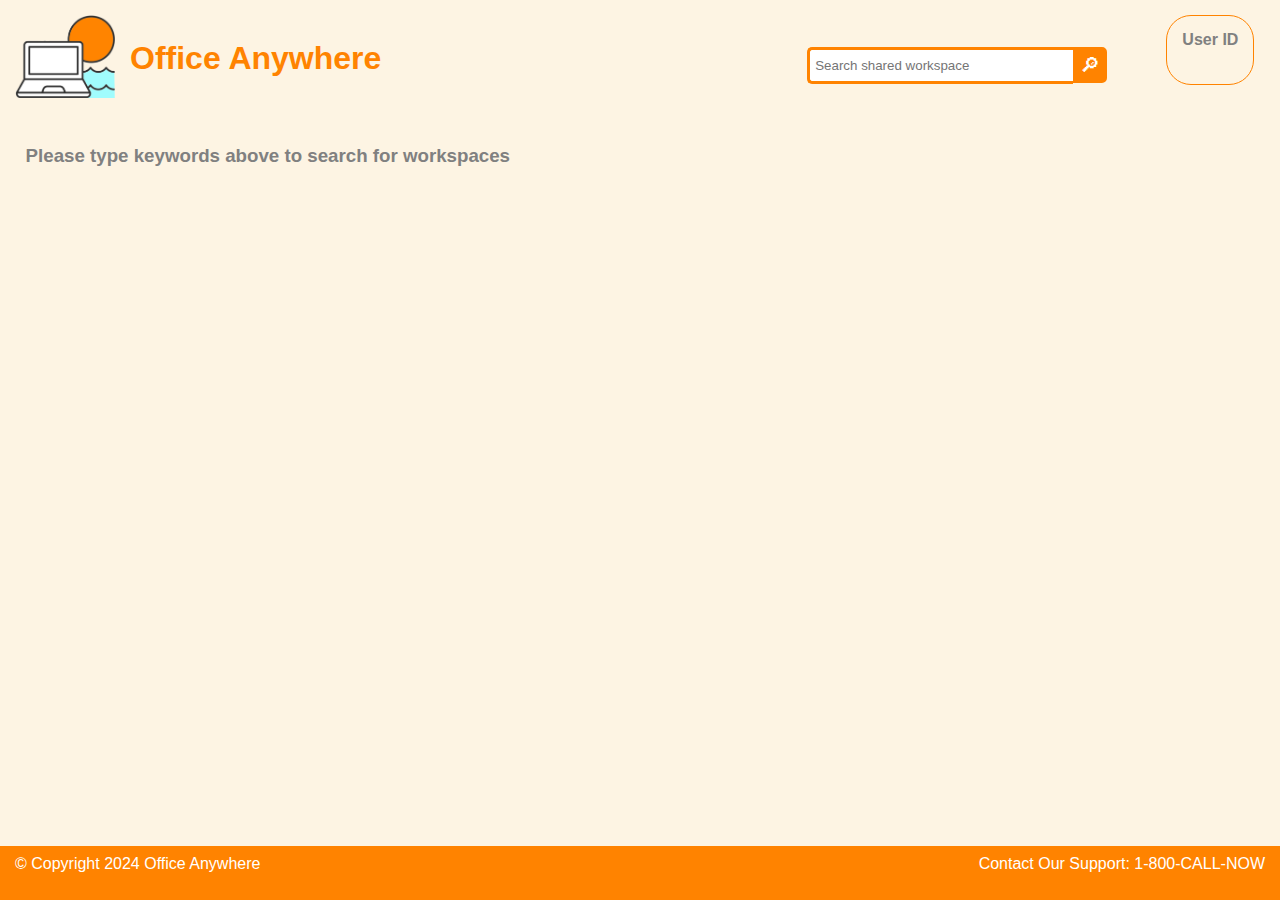
<file: coworker_search.html>
<!DOCTYPE html>

<!-- 
/**
* @name: Project
* @Course Code: SODV1201
* @class: Software Development Diploma program.
* @author: Laurainda Fan & Joey Pinaroc
**/
-->

<html lang="en">
<head>
    <meta charset="UTF-8">
    <meta name="viewport" content="width=device-width, initial-scale=1.0">
		<title>Saved Search ~ Office Anywhere</title>
		<script src="https://cdnjs.cloudflare.com/ajax/libs/jquery/3.7.1/jquery.min.js"></script>
	</head>
	
	<body>


	<div class="homepageHeader">
        <div class="logoContainer">
            <a href="index.html"><img src="img/icon.png" alt="" id="logo"></a>
        </div>
        <div class="titleHeader">   
            <a href="index.html"><p>Office Anywhere</p></a>
        </div>
        <div class="searchBarHeader">
            <input type="text" placeholder="Search shared workspace" class="searchBar" id="searchBar">
            <button id="searchButton">&#x1F50E;&#xFE0E;</button>
        </div>
		
		<div class="profile_dropdown">
			<div class="profileSquare">
				<a href = "#"  id="user">User ID</a>
			</div>
			<div class="drop_content">
				<!--  <a href = "recent.html"> Recent Bookings</a> -->
			</div>
		</div>
    </div>
		
	<div id="home_content" class="div_main">
		<h3 id="div_search">Search Terms: Term1, Term2, Term3
		</h3>
		<div class="propertiesContainer">
			<div class="propertyBox booking">
				<input type="button" class="button_to_book" value="See details & Book">
			</div>
		</div>
	</div>

    <footer>
        <div id="copyright">© Copyright 2024 Office Anywhere</div>
        <div id="support">Contact Our Support: 1-800-CALL-NOW</div>
    </footer>
	
		<link rel="stylesheet" href="style.css">
		<script src="script.js"></script>		
	</body>
		
</html>
</file>
<file: style.css>
/**
* @name: Project
* @Course Code: SODV1201
* @class: Software Development Diploma program.
* @author: Laurainda Fan & Joey Pinaroc
**/

/* GLOBAL */
* {
    margin: 0;
    padding: 0;
	--bg-cream: #FDF4E3;
	--bg-blue: #CDDEEE;
	--bg-org: #FC3D03;
	--title-txt: #FF8300;
}
body {
    font-family: 'Lucida Sans Typewriter', Helvetica, sans-serif;
	background-color: var(--bg-cream);
	color: grey;
}

a {
  color: grey;
  text-decoration: none;
}

a:hover {
  text-decoration: none;
}

a > div {
	padding: 2vh 0;
}


/* "alt" text for link */
.alt_box
{
  border: 1px solid var(--title-txt);
  position:absolute;
  color: white;
  background-color: var(--title-txt);
}

em
{
	border-bottom: 1px solid grey;
	font-weight: bold;
}

/* Header */
.homepageHeader {
	position: relative;
	width: 98vw;
	height: 100px;
}
/*
.homepageHeader:after {
	display: table;
	clear: both;
}
*/

.logoContainer {
	position: absolute;
	left: 0;
	padding: 15px;
	width: 100px;
} 
.logoContainer img{
    width: 100%;
}
.titleHeader{
	position: absolute;
	left: 130px;
	top: 40px;

}
.titleHeader a {
    font-size: 2em;
    font-weight: bold;
    text-decoration: none;
    color: var(--title-txt);
}
.searchBarHeader {
	position: absolute;
	top: 28px;
	right: 10vw;
    text-align: right;
	padding: 1.5vw;
	width: 300px;
	display: flex;
}
.searchBar {
	width: 100%;
	border: 3px solid var(--title-txt);
	border-right: none;
	padding: 5px;
	height: 21px;
	border-radius: 5px 0 0 5px;
	outline: none;
	color: #9DBFAF;
}
.searchBar:focus{
  color: var(--title-txt);
}

#searchButton {
	width: 40px;
	height: 36px;
	border: 2px solid var(--title-txt);
	background: var(--title-txt);
	text-align: center;
	color: white;
	border-radius: 0 5px 5px 0;
	cursor: pointer;
	font-size: 20px;
}

/* hover text button for header  */
.hover {
	border: 2px solid grey;
	background-color: var(--title-txt);
	color: black;
	border-radius: 15px;
	text-align: center;
	white-space: nowrap;
	padding: 1vh 1vw;
	font-weight: bold;
	text-decoration: none;
	font-size: 2vh;
	margin: 5px;
}

.hover:hover {
	border: 2px solid var(--title-txt);
	background-color: var(--bg-cream);
	color: var(--title-txt);
}
.hover > a:link, .hover > a:visited {
	text-decoration: none;
	color: black;
}

.hover > a:hover {
	color: var(--title-txt);
}

/* header sign up & login button */
.homeSignupLoginSquare {
	position: absolute;
	top: 0;
	right: 0;
    padding: 15px;
	height: 5vw;
}

.homeSignupLoginSquare > a {
    width: 8vw;
	height: 2vh;
}



/* footer & content positioning */
footer {
	position: fixed;
	bottom: 0;
    height: 4vh;
	width: 100vw;
	padding: 1vh 0;
	background-color: var(--title-txt);
	color: white;
}
#copyright {
	position: absolute;
	left: 15px;
}

#support {
	position: absolute;
	right: 15px;
}


/* property container - index.html*/

.propertiesContainer {
    width: 80vw;
    display: flex;
    flex-wrap: wrap;
    justify-content: center;
    margin: 10px;
}
.propertyBox, .propertyBoxAdd {
    height: 250px;
    width: 260px;
    border: 1px solid;
    border-radius: 25px;
    margin: 15px;
	padding: 2vh 2vw 2vh 4vw;
}

.propertyBoxAdd img {
  width: 60%;
}


.propertyImgBox {
	/* not in use */
    height: 100px;
    width: 100px;
    border: 1px solid black;
}

h3 {
	padding: 5vh 2vw 0 2vw;
}


/* login.html & signup.html */

.signupBoxContainer {
    display: flex;
    height: 70vh;
	margin: 0 15vw;
    justify-content: center;
}

.signupBox {
    display: flex;
    flex-direction: column;
    justify-content: center;
    border: 1px solid;
    margin: 10vh auto 5vh auto;
    width: 300px;
    height: 60vh;
}
#loginButton {
	font-family: 'Lucida Sans Typewriter', Helvetica, sans-serif;
    margin: 15px 80px;
	text-align: center;
}

.signupButton {
	font-family: 'Lucida Sans Typewriter', Helvetica, sans-serif;
	width: 200px;
	margin: 2vh 50px;
}

.signupBox input {
    margin: 10px 15px;
	padding: 5px;
}
.haveAnAccountBar {
    border: 1px solid;
    width: 80%;
    height: 6vh;
    margin: 10px auto;
}
.haveAnAccountBar div {
	width: 400px;
    margin: 2vh auto;
}

.haveAnAccountBar a {
	border-radius: 13px;
	padding: 5px;
	margin: 0;
}

.booking {
	height: 58vh;
}

.booking div , .edit_ws div {
	padding: 2vh 0;
}

.edit_ws {
	height: 63vh;
	width: 70vw;
}
.edit_ws input , textarea{
	font-family: 'Brush Script MT', 'Lucida Sans Typewriter', Helvetica, sans-serif;
	padding: 5px;
	border-radius: 10px;
	width: 45vw;
	vertical-align: top;
}


/* user profile square with link hover dropdown */
.profile_dropdown:hover .drop_content {
	display: block;
}

.profile_dropdown {
	display: inline-block;
	position: absolute;
	top: 0;
	right: 0;
}

.profileSquare {
	padding: 15px;
	margin-top: 15px;
	height: 3vw;
    border: 1px solid;
	border-radius: 25px;
	font-weight: bold;
	color: var(--title-txt);
	background-color: var(--bg-cream);
}


.drop_content {
	display: none;
	position: absolute;
	right: 0;
	min-width: 100px;
	
	z-index: 1;

}

.drop_content a {
	background-color: var(--title-txt);
	border: 2px solid grey;
	border-radius: 20px;
	color: black;
	font-weight: bold;
	font-size: 2vh;
	white-space: nowrap;
	text-align: right;
	padding: 12px 16px;
	text-decoration: none;
	display: block;
}

#user {
	width: 50px;
}

.error {
	padding: 0 2vw;
	color: red;
	border-color: red;
}

.book_confirm {
	padding: 10px 0;
}
</file>
<file: js/demo/marketo/stylesheet.css>
:-moz-any-link :focus {
	outline: none;
}

:focus {
	-moz-outline-style: none;
	outline: none;
}

body {
	font-size: 80%;
	margin: 0;
	padding: 0;
	font-family: tahoma, geneva, sans-serif;
	background-color: #000000;
}

a {
	color: #0653AB;
	outline: 0px;
	text-decoration: none;
}

a:hover {
	outline: 0px;
	text-decoration: underline;
}

img {
	border: 0px;
}

/* s1.0 - Page Containers */
#letterbox {
	margin: 10px auto;
	width: 883px;
	background-color: #364158;
	border: 8px solid #D4D4D4;
	padding: 1px 1px 10px 1px;
}

#header-background {
	background: url(images/back_nav_blue.gif) repeat-x;
	margin: 0px auto;
	padding: 0px;
	height: 73px;
	width: 883px;
	border-top: 4px solid #CCEAFE;
	border-bottom: 4px solid #D4D4D4;
}

#page-container {
	width: 866px;
	margin: 0px auto;
	margin-top: 33px; /* pad from top menu to actions buts*/
	margin-bottom: -11px;
	padding-top: 8px;
	padding-bottom: 8px;
	background-color: #D4D4D4; /* light grey*/
	border-right: 1px solid #464646;
}

#page-content-inner {
	width: 849px;
	margin: 0px auto;
	border-top: 1px solid #9F9FA0;
	border-left: 1px solid #A2A09A;
	background-color: #F4F1E9;
	position: relative;
}

#page-content-inner #col-left {
	width: 210px;
	float: left;
	background-color: #F4F1E9;
}

#page-content-inner #col-main {
	width: 639px;
	background-color: #ffffff;
	position: absolute;
	right: 0px;
	top: 0px;
}

#footer-container {
	width: 866px;
	position: relative;
	left: 8px;
	padding: 2px 0px 10px 0px;
	background-color: #D4D4D4; /* light grey*/
}

/* s2.0 - Global navigation bar */
.nav-global-container {
	width: 880px;
	margin: 0px auto;
	position: relative;
}

* html .nav-global-container { /* ie6 fix*/
	margin-bottom: -6px;
}

.login {
	position: absolute;
	right: 20px;
	text-align: center;
}

.login a,.login a span {
	display: block;
	height: 18px;
	font-size: 11px;
	background: url(images/login-sprite.gif) right -5px no-repeat;
	text-decoration: none;
	font-weight: bold;
	padding: 5px 10px 5px 10px;
	position: relative;
}

.login a:hover {
	color: #000000;
	text-decoration: underline;
}

div.login a span {
	background-position: left -105px;
	width: 4px;
	position: absolute;
	top: 0px;
	left: 0px;
	padding: 5px 0px 5px 0px;;
}

div.login a:hover span {

}

.logo {
	float: left;
	margin: 0px 0px -5px 0px; /* neg marging for ie6 */
}

.logo img {
	border: 0px;
	margin-left: -1px;
}

.nav-global {
	float: left;
	width: 645px;
	margin: 40px 0px 0px 40px;
	background-color: transparent;
}

.nav-global ul {
	margin: 0px;
	padding: 0px;
	list-style: none;
}

.nav-global li {
	float: left;
	white-space: nowrap;
}

div.nav-global li a,div.nav-global li a span {
	background-image: url(images/tab-sprite.gif);
	background-position: right 100px;
	background-repeat: no-repeat;
	height: 32px;
	color: #666666;
	text-decoration: none;
	font: bold 16px 'trebuchet ms';
	margin-right: 15px;
	display: block;
	position: relative;
	padding: 7px 15px 0px 15px;
}

div.nav-global li a:hover {
	background-position: right 0px;
	color: #333333;
}

div.nav-global li a:hover span {
	background-position: left -100px;
	display: block !important;
}

div.nav-global li a span {
	background-position: left 150px;
	width: 4px;
	position: absolute;
	left: 0px;
	top: 0px;
	padding: 7px 0px 0px 0px;
}

body.safari div.nav-global li a span {
	display: none;
}

div.nav-global li a.on,div.nav-global li a.on:hover {
	background-position: right -55px;
	color: #FFFFFF;
}

div.nav-global li a.on span,div.nav-global li a.on:hover span {
	background-position: left -155px;
	display: block !important;
}

div.action-container {
	position: relative;
	top: -45px;
	cursor: pointer;
}

div.action-icon-container {
	position: absolute;
	top: -17px;
	left: -17px;
	z-index: 10;
	width: 100px;
	height: 100px;
	overflow: hidden;
}

div.action-icon {
	border: 0px;
	position: absolute;
	top: -0px;
	left: 0px;
}

div.action-button-container {
	height: 106px;
	width: 180px;
	overflow: hidden;
	position: absolute;
	top: 0px;
	left: 0px;
	z-index: 5;
}

img.action-icon {
	border: 0px;
	position: absolute;
	top: 0px;
	left: 0px;
	z-index: 0
}

div.action-text {
	z-index: 20;
	color: #FFFFFF;
	position: absolute;
	left: 40px;
	top: 12px;
	font: 14px tahoma, geneva;
	padding-top: 30px;
}

div.bigbuttons {
	top: -20px;
}

div.action-header {
	z-index: 21;
	position: absolute;
	left: 40px;
	top: 10px;
}

div.action-header b {
	font: bold 17px tahoma, geneva;
	display: block;
	margin-bottom: 10px;
	color: #0b2c89;
	position: absolute;
	top: 0px;
	left: 0px;
	width: 130px;
}

div.action-header b.shadow {
	top: 1px;
	left: 1px;
	color: #d5d5d5;
}

img.action-button {
	position: relative;
}

div.hover img.action-button {
	top: -131px;
}

div.on img.action-button {
	top: -261px;
}

/* s3.0 - top of content Action Buttons */
.action-buttons {
	width: 100%; /* ie6 requires */
}

.action-buttons ul {
	position: relative;
	padding: 0px;
}

.action-buttons li {
	position: relative; /* ie6 fix */
	float: left;
	list-style: none;
	text-align: center;
	line-height: 16px;
	margin: -61px 0px 0px 0px;
}

.action-home li {
	margin: -49px 0px 0px 0px;
}

.action-buttons  a {
	display: block;
	height: 110px;
	width: 175px;
	padding: 14px 0px 0px 25px;
	text-decoration: none;
	font-size: 12px;
	font-weight: bold;
	color: #ffffff;
}

.action-buttons li span {
	color: #053880;
	line-height: 47px;
	font-size: 17px;
}

div.action-bottom {
	margin: 15px 0px 10px 0px;
	float: left;
}

div.action-bottom a {
	height: 61px;
	width: 178px;
	border: 0px;
	background: url(images/action-bottom.gif) no-repeat 0px 0px;
	color: #0b2c89;
	float: left;
	position: relative;
	font: bold 17px tahoma, geneva;
	text-decoration: none;
	margin-right: 10px;
}

div.action-bottom a span {
	position: absolute;
	top: 15px;
	left: 40px;
}

div.action-bottom a span.shadow {
	top: 16px;
	left: 41px;
	color: #d4d4d4;
}

.line-grey {
	background: url(images/line-grey.gif) 0 0 repeat-x;
	height: 2px;
	margin: 8px 25px 20px 0;
}

/* s4.0 - Home Hero Area */
.hero-background {
	position: relative;
	width: 880px;
	background: url(images/back_home-hero.jpg) 10px 0px no-repeat;
	height: 211px;
	margin: -20px 0px 45px 0px;
}

.hero-text {
	float: right;
	width: 626px;
	margin-top: 26px;
}

.hero-text a { /* Sign Up Now Button */
	padding: 5px 32px 0px 0px;
	float: right;
}

.hero-text h1 {
	font-size: 2.3em;
	line-height: 1.2em;
	color: #333333;
	font-family: Trebuchet MS;
	margin: 12px 0px 10px 10px;
}

.hero-text h2 {
	margin: 0px;
	font-weight: normal;
	font-size: 1.35em;
	margin: 5px 0px 13px 10px
}

/* s4.1 - Home Left Header tab */
.col-left-header-tab {
	position: relative; /* ie6 fix */
	background: url(images/tab_green.gif) 0 0 no-repeat;
	height: 30px;
	width: 166px;
	text-align: center;
	color: #ffffff;
	font: 20px 'trebuchet ms';
	padding-top: 2px;
	margin-top: -41px;
	margin-left: 20px;
	line-height: 29px;
	margin-bottom: 8px;
	display: block;
}

.col-left-header-tab a {
	color: #FFFFFF;
}

.callout-green {
	background: url(images/back_green-fade.gif) 0 0 repeat-x;
	font-size: 1.2em;
	padding: 10px 15px 20px 13px;
	color: #303B52;
	line-height: 1.4em;
}

/* s4.2 - Home Left Quote */
.callout-tan {
	color: #666666;
}

.callout-tan h1 {
	background: #F4F1E9 url(images/back_tan-fade.gif) 0 0 repeat-y;
	font-size: 1.1em;
	text-align: center;
	margin: 0px;
	padding: 11px 5px 11px 2px;
	color: #333333;
}

.callout-tan p {
	margin: 0px;
	margin-top: 5px;
	line-height: 1.4em;
	padding: 5px 10px 7px 13px;
}

.callout-tan p img {
	float: left;
	margin: 5px 10px 5px 0px;
}

.callout-tan div {
	text-align: left;
	padding: 5px 10px 7px 0px;
	font-weight: bold;
}

/* s4.3 - purple home boxes */
.box-purple {
	background: #C6C8E3 url(images/back_home-icons.png) 0px 0px repeat-x;
	border-left: 1px solid #ffffff;
	color: #333333;
	width: 581px;
	padding: 10px 15px 20px 15px;
}

div.box-purple a {

}

.box-purple h1 {
	font-size: 1.5em;
	margin: 10px 0px -15px 0px;
}

.box-purple li {
	margin: 0px 0px 0px -23px;
	line-height: 1.6em;
	font-size: 1em;
}

.box-purple  div {
	padding: 0px 0px 0px 110px;
}

.icon-text01 {
	background-image: url(images/icon_search-engine-market.png);
	background-repeat: no-repeat;
}

* html .icon-text01 {
	width: 460px; /* must have a width or heigh tag for ie6*/
	background-image: none;
	filter: progid : DXImageTransform . Microsoft .
		AlphaImageLoader(src = "images/icon_search-engine-market.png",
		sizingMethod = "crop");
}

.icon-text02 {
	background: url(images/icon_landing-pages.png) 0 0 no-repeat;
}

* html .icon-text02 {
	width: 460px; /* must have a width or heigh tag for ie6*/
	background-image: none;
	filter: progid : DXImageTransform . Microsoft .
		AlphaImageLoader(src = "images/icon_landing-pages.png", sizingMethod =
		"crop");
}

.icon-text03 {
	background: url(images/icon_salesforce.png) 0 0 no-repeat;
}

* html .icon-text03 {
	width: 460px; /* must have a width or heigh tag for ie6*/
	background-image: none;
	filter: progid : DXImageTransform . Microsoft .
		AlphaImageLoader(src = "images/icon_salesforce.png", sizingMethod =
		"crop");
}

/* s4.4 - news home boxes */
.callout-news {
	color: #555555;
	float: left;
	width: 49%;
	margin: 10px 1px 0px 0px;
	padding-bottom: 20px;
	text-align: left;
}

.line-news-r {
	border-right: 1px solid #D4D4D4;
}

.callout-news h1 {
	background-color: #EEEEEE;
	font-size: 1.2em;
	margin: 0px;
	padding: 11px 5px 11px 15px;
	color: #333333;
}

.callout-news p {
	margin: 10px 0px 0px 10px;
	padding: 0px 10px 7px 20px;
	background: url(images/news.gif) no-repeat left 1px;
}

.callout-news p a {

}

.callout-news ul {
	list-style-type: none;
	padding: 0;
	margin: 10px 0 0 10px;
}

.callout-news li {
	background: url(images/icon_news.gif) no-repeat left 2px;
	padding: 0px 5px 5px 20px;
}

.callout-news li a {
	display: block;
	margin-bottom: 5px;
}

.callout-news div {
	text-align: right;
}

#scrollup {
	position: relative;
	overflow: hidden;
	height: 440px;
	width: 200px
}

.headline {
	position: absolute;
	top: 600px;
	left: 5px;
	height: 585px;
	width: 190px;
	font: normal 12px tahoma, geneva !important;
}

div.more {
	margin: 5px 0px 0px 0px;
	padding: 0px 10px 0px 0px;
	letter-spacing: inherit;
}

div.more a {
	background: transparent url(images/arrow_r-blue.gif) no-repeat right 2px
		;
	font-weight: bold;
	padding: 0px 20px 0px 0px;
	font-weight: bold;
	text-decoration: none;
}

div.more a:hover {
	text-decoration: underline;
}

/* sX.0 - Left Nav */
.nav-left-back {
	background: url(images/back_nav_side.gif) 0 0 repeat-x;
}

div.empty {
	background: #F1F0E5 url(images/back_green-fade.gif) 0 0 repeat-x;
}

div.empty div.callout-green {

}

.nav-left {
	padding-top: 12px;
	/*background: url(images/logo_marketo_square.gif) 0 0 no-repeat;*/
	width: 210px;
}

.nav-left ul {
	margin: 0px;
	padding: 0px;
	list-style: none;
}

.nav-left li a {
	display: block;
	height: 24px;
	text-decoration: none;
	font-size: 12px;
	font-weight: bold;
	color: #ffffff;
	border-top: 1px solid #B3D38D;
	border-bottom: 1px solid #7CA84E;
	border-left: 1px solid #97B973;
	padding: 6px 0px 0px 20px;
}

.nav-left a:hover,.nav-left a.active:hover,#nav-left-sub a:hover {
	color: #4C6F28;
	background-color: #F4F1E9;
}

.nav-left a.open {
	background-image: url(images/arrow_d-green.gif);
	background-repeat: no-repeat;
	background-position: 6px 11px;
}

.nav-left-header-tab {
	position: relative; /* ie6 fix */
	background: url(images/tab_green.gif) 0 0 no-repeat;
	height: 32px;
	width: 166px;
	text-align: center;
	color: #ffffff;
	margin: -41px 0px 0px 22px;
	line-height: 22px;
	margin-bottom: 8px;
	display: block;
}

div.empty div.nav-left-header-tab {
	background: url(images/tab_green2.gif) 0 0 no-repeat;
}

.nav-left a.active {
	/* background: url(images/arrow_d-green.gif) 5px 10px no-repeat; */
	display: block;
	height: 24px;
	text-decoration: none;
	font-size: 12px;
	font-weight: bold;
	background-color: #F4F1E9;
	color: #4C6F28;
	border-top: 1px solid #D1E5BB;
	border-bottom: 1px solid #B0CB95;
	border-left: 1px solid #DADADA;
	padding: 6px 0px 0px 20px;
}

#nav-left-sub a {
	display: block;
	height: 24px;
	text-decoration: none;
	font-size: 12px;
	font-weight: bold;
	background-color: #D6E8C4;
	color: #4C6F28;
	border-top: 1px solid #D6E8C4;
	border-bottom: 1px solid #B0CB95;
	border-left: 1px solid #97B973;
	border-right: 1px solid #8DBE5A;
	padding: 6px 0px 0px 30px;
}

* html #nav-left-sub { /* ie6 fix */
	margin-top: -1px;
}

*+html #nav-left-sub { /* ie7 fix */
	margin-top: -1px;
}

#nav-left-sub a.active-page {
	display: block;
	height: 24px;
	text-decoration: none;
	font-size: 12px;
	font-weight: bold;
	background-color: #ffffff;
	color: #666666;
	border-top: 0px solid #7CA84E;
	border-bottom: 1px solid #B0CB95;
	border-left: 1px solid #97B973;
	border-right: 0px solid #8DBE5A;
	padding: 6px 0px 0px 30px;
	cursor: default; /* turns off hand icon for link */
}

/* sX.0 -  Main Content */
.main-content {
	color: #666666;
	position: absolute;
	right: 20px;
	padding-top: 20px;
	width: 585px;
	padding-bottom: 20px;
}

div.main-content div.main-content {

}

.main-content h1 {
	color: #5890D1;
	font-size: 1.9em;
	font-family: Trebuchet MS;
	border-bottom: 1px solid #cccccc;
	margin: 0px 10px 0px 0px;
}

.main-content h2 {
	color: #666666;
	font-size: 1.3em;
	font-weight: normal;
	margin: 10px 10px 5px 0px;
}

.main-content p {
	margin: 10px 10px 10px 0px;
	line-height: 1.55em;
}

/* sX.1 -  Main Content Sub Styles */
.sub-grey {
	border-top: 1px solid #D4D4D4;
	border-bottom: 1px solid #D4D4D4;
	background-color: #F4F4F4;
	margin: 10px 10px 0px 0px;
	padding: 0px 10px 20px 15px;
}

.sub-white {
	margin: 10px 10px 0px 0px;
	padding: 0px 10px 20px 15px;
}

img.screen-grab-r {
	margin-right: -8px;
	text-align: right;
	padding: 0px 0px 0px 10px;
}

div.main-content a.screenshot {
	float: right;
	padding: 10px 10px 0px 0px
}

.content-foot {
	border-top: 1px solid #D4D4D4;
	font-size: .9em;
	line-height: 1.45em;
	margin: 10px 20px 0px 0px;
	padding: 10px 10px 30px 0px;
}

div.main-content ul {
	position: relative;
	left: -25px;
}

div.main-content li {
	margin-bottom: 5px;
	list-style-type: disc
}

div.main-content li a {
	color: #6A6CB0;
}

/* sX.0 - Footer */
div.footer {
	color: #666666;
	font-size: .85em;
	font-weight: normal;
	height: 18px;
	margin: 0px auto;
	font-family: Tahoma, Geneva, sans-serif;
	margin-top: 10px;
}

.footer ul {
	list-style-type: none;
}

.footer li {
	float: left;
	border-right: 1px solid #666666;
	padding: 0px 7px 0px 7px;
	margin-top: 3px;
}

.footer a {
	color: #666666;
	text-decoration: none;
}

.footer a:hover {
	color: #0653AB;
	text-decoration: none;
}

.footer li.line-off {
	border-right: 0px solid #ffffff;
}

div.footer strong {
	font-weight: normal;
}

/* sX.0 - General Colors */
.line-grey,.line-grey-tier {
	border-top: 1px solid #A3A3A2;
}

.line-grey-tier {
	padding-bottom: 25px;
}

.bottom {
	height: 10px;
}

div.p10bottom {
	padding-bottom: 10px;
}

.clear {
	clear: both;
}

table.grid {
	background: #EEEEEE;
}

table.grid th {
	background-color: #F4F4F4;
}

table.grid td {
	background-color: #FFFFFF;
}

div.buttonSubmit {
	position: relative;
}

div.buttonSubmit input,div.buttonSubmit span {
	height: 36px;
	position: relative;
	background-image: url(images/button-submit.gif);
	background-repeat: no-repeat;
	background-position: right 0px;
	float: left;
	color: #FFFFFF;
	font-weight: bold;
	padding: 0px 15px 2px 15px;
	margin: 20px 0px 20px 0px;
	border: 0px;
	cursor: pointer;
	z-index: 5;
}

div.buttonSubmit input {
	width: auto;
}

div.buttonSubmit span {
	width: 4px;
	position: absolute;
	left: 0px;
	top: 0px;
	background-position: left -36px;
	padding: 0px 0px 0px 0px;
	z-index: 10;
}

body.safari div.buttonSubmit span {
	display: none
}

div.buttonSubmitHover input {
	background-position: right -72px;
}

div.buttonSubmitHover span {
	background-position: left -108px;
}

a.demoLink {
	padding: 1px 10px 0px 17px;
	height: 24px;
	background: url(images/bullet_triangle_blue.gif) no-repeat 0px 4px;
	display: block;
	float: left;
}

div.callout-tan a {
	background: none;
	color: #0653AB;
	margin: auto;
	display: block;
}

div.callout-tan a:hover {
	background: none;
	color: #0653AB;
}

label.error {
	display: block;
	color: red;
	font-style: italic;
	font-weight: normal;
}

input.error {
	border: 2px solid red;
}

p.demoBlock {
	border-bottom: 1px solid #DDDDDD;
	padding-bottom: 10px;
}

div.left-nav-callout {
	height: 200px;
	width: 190px;
	top: 55px;
	left: 5px;
	position: relative;
	padding-left: 9px;
	padding-top: 13px;
}

div.left-nav-callout img.png {
	position: absolute;
	z-index: 0;
	top: 0px;
	left: 0px;
}

div.left-nav-callout h6 {
	font: bold 14px tahoma, geneva;
	color: #333333;
	height: 36px;
	padding-left: 5px;
	margin: 0px;
	position: relative;
	z-index: 10;
}

div.left-nav-callout a {
	background: url(images/monitor24.gif) no-repeat 0px center;
	padding: 5px 0px 5px 30px;
	display: block;
	font: bold 12px tahoma, geneva;
	color: #336699;
	margin-bottom: 5px;
	position: relative;
	z-index: 10;
	width: 140px;
}

form table td {
	padding: 5px;
}

form table input {
	width: 200px;
	padding: 3px;
	margin: 0px;
}

textarea {
	width: 400px
}

td.label {
	width: 150px;
}

tr.required td.label {
	font-weight: bold;
	background: url(/images/forms/backRequiredGray.gif) no-repeat right
		center;
}

div.subTableDiv {
	width: 500px;
}

div.subTableDiv td.label {
	width: 135px;
}

ul#homeBlog li div.description {
	display: none;
}

td.field input.error, td.field select.error, tr.errorRow td.field input,tr.errorRow td.field select {
	border: 2px solid red;
	background-color: #FFFFD5;
	margin: 0px;
	color: red;
}

tr td.field div.formError {
	display: none;
	color: #FF0000;
}

tr.errorRow td.field div.formError {
	display: block;
	font-weight: normal;
}

div.error {
	color: red;
}

div.error a {
	color: #336699;
	font-size: 12px;
	text-decoration: underline
}

div.tooltip {
	position: absolute;
	left: 30px;
	bottom: 0px;
	display: none; /* in case javascript is disabled */
	width: 170px;
	background-color: #F4F1E9;
	z-index: 100;
	padding: 10px;
	border: 1px solid #CCCCCC;
}

div.offerbox {
	width: 125px;
	float: left;
	position: relative;
}

div.offerbox h3 {
	font: bold 17px tahoma, geneva;
	color: #333333;
	height: 55px;
	margin: 0px auto;
	text-align: center;
}

div.offerbox h4 {
	height: 100px;
	font: normal 13px tahoma, geneva;
	margin: 0px;
}

div.offerbox h5 {
	font: bold 14px tahoma, geneva;
	margin: 0px;
	height: 55px;
}

div.offerbox h5 small {
	float: left;
	font-weight: normal;
	font-size: 10px;
}

div.offerbox div.learnmore {
	padding-left: 25px;
}

div#marketoEditions {
	background: url(images/buynowBack.gif) no-repeat;
	width: 584px;
	height: 376px;
	float: left;
	position: relative;
	margin-bottom: 10px;
}

div.offerHeader {
	background: #0D8BBD;
	position: absolute;
	top: 20px;
	width: 266px;
	height: 34px;
	border: 1px solid #e1e4e2;
}

div.offerHeader span {
	font: 20px 'trebuchet ms';
	color: #FFFFFF;
	position: absolute;
	left: 0px;
	top: 0px;
}

div.offerHeader span.shadow {
	font: 20px 'trebuchet ms';
	color: #333333;
	position: absolute;
}

div.offerbox div.buttonSubmit {
	margin: 5px 0px 0px 10px;
}

div.footerAddress {
	position: absolute;
	bottom: 30px;
	left: 20px;
	color: #666666;
	font-size: 11px;
	display: none;
}
</file>
<file: js/demo/milk/milk.css>
/* GENERAL ELEMENTS */

* { margin: 0; padding: 0; }

body, input, select, textarea { font-family: verdana, arial, helvetica, sans-serif; font-size: 11px; }
body { color: #333;  background-color: #fff; text-align: center; }

a:link { color:#0060BF; text-decoration: underline; }
a:visited { color:#0060BF; text-decoration: underline; }
a:active { color:#0060BF; text-decoration: underline; }
a:hover { color:#000000; text-decoration: underline; }
	
h1, h2, h3, h4, h5, h6 { font-family: "Lucida Grande", "Lucida Sans Unicode", geneva, verdana, arial, helvetica, sans-serif; font-weight: bold; color: #666; }
h1 { font-size: 1.8em; margin: 0em 0em 0.6em 0em; color: #EC5800; }
h2 { font-size: 1.5em; margin: 1.2em 0em 0.4em 0em; }
h3 { font-size: 1.4em; margin: 1.2em 0em 0.4em 0em; color: #EC5800; }
h4 { font-size: 1.2em; margin: 1.2em 0em 0.4em 0em; }
h5 { font-size: 1.0em; margin: 1.2em 0em 0.4em 0em; }
h6 { font-size: 0.8em; margin: 1.2em 0em 0.4em 0em; }

img { border: 0px; }

p { font-size: 1.0em; line-height: 1.3em; margin: 1.2em 0em 1.2em 0em; }
li > p { margin-top: 0.2em; }
pre { font-family: monospace; font-size: 1.0em; }
strong, b { font-weight: bold; }

/* PAGE ELEMENTS */

/* Content */

#content { margin: 0em auto; width: 765px; padding: 10px 0 10px 0; text-align: left; /* Win IE5 */ }
.content { margin-left: 4.5em; margin-right: 4.5em; }
.content ol, .content ul, .content li { font-size: 1.0em; line-height: 1.3em; margin: 0.2em 0 0.1em 1.5em; }
.content ol.terms li { margin-bottom: 1em; }

/* Header */

#header { padding-bottom: 10em; }
#headerlogo { float: left; }
#headerlogo img { width: 188px; height: 83px;  }
#headernav { float: right; }

label { font-weight: bold; }
#reminders label { font-weight: normal; }

table.tabbedtable { padding-left: 3em; }
table.tabbedtable td { padding-bottom: 5px; }
table.tabbedtable label { text-align: right; padding-right: 9px; }
.hiddenlabel { visibility: hidden; }
.largelink { border: 1px solid #cacaca; padding: 10px; background-color: #E8EEF7; font-size: 1.2em; font-weight: bold; }
.largelinkwrap { padding-top: 10px; padding-bottom: 10px; }



#signuptab {
  float:left;
  width:100%;
  background:#fff url("bg.gif") repeat-x bottom;
  font-size: 1.0em;
  line-height: normal;
}
#signuptab ul {
  margin:0;
  padding: 0px 10px 0px 10px;
  list-style:none;
}
#signuptab li {
  float:left;
  background:url("left_white.png") no-repeat left top;
  margin:0;
  padding:0 3px 0 9px;
  border-bottom:1px solid #CACACA;
}
#signuptab a {
  float:left;
  display:block;
  width:.1em;
  background:url("right_white.png") no-repeat right top;
  padding:2px 15px 0px 6px;
  text-decoration:none;
  font-weight:bold;
  color:#fff;
  white-space: nowrap;
}
#signuptab > ul a {width:auto;}
/* Commented Backslash Hack hides rule from IE5-Mac \*/
#signuptab a {float:none;}
/* End IE5-Mac hack */
#signuptab a:hover {
  color:#333;
}
#signuptab #signupcurrent {
  background-position:0 -150px;
  border-width:0;
}
#signuptab #signupcurrent a {
  background-position:100% -150px;
  padding-bottom:1px;
  color:#000;
}
#signuptab li:hover, #signuptab li:hover a {
  background-position:0% -150px;
  color:#000;
}
#signuptab li:hover a {
  background-position:100% -150px;
}

/* Signup box */

#signupbox {
  width: 100%;
  text-align: center;
  margin: 0em auto;
}

#signupwrap {
  border: 1px solid #CACACA;
  border-top: 0;
  text-align: left;
  padding: 35px 10px 20px 30px;
  clear: both;
}

/* Unsupported browsers */

.orange_rbcontent { padding: 0.4em; }
.orange_rbroundbox { width: 100%; }

#unsupported {
  font-weight: bold;
  text-align: left;
}

/*#content {
  padding-top: 15px;
}*/

/* Signup form */

#signupform table {
  border-spacing: 0px;
  border-collapse: collapse;
  empty-cells: show;
}

#signupform .label {
  padding-top: 2px;
  padding-right: 8px;
  vertical-align: top;
  text-align: right;
  width: 125px;
  white-space: nowrap;
}

#signupform .field {
  padding-bottom: 10px;
  white-space: nowrap;
}

#signupform .status {
  padding-top: 2px;
  padding-left: 8px;
  vertical-align: top;
  width: 246px;
  white-space: nowrap;
}

#signupform .textfield {
  width: 150px;
}

#signupform label.error {
  background:url("../images/unchecked.gif") no-repeat 0px 0px;
  padding-left: 16px;
  padding-bottom: 2px;
  font-weight: bold;
  color: #EA5200;
}

#signupform label.checked {
  background:url("../images/checked.gif") no-repeat 0px 0px;
}

#signupform .success_msg {
  font-weight: bold;
  color: #0060BF;
  margin-left: 19px;
}

#signupform #dateformatStatus, #signupform #termsStatus {
  margin-left: 6px;
}

#signupform #dateformat_eu {
 vertical-align: middle;
}

#signupform #ldateformat_eu {
  font-weight: normal;
  vertical-align: middle;
}

#signupform #dateformat_am {
  vertical-align: middle;
}

#signupform #ldateformat_am {
  font-weight: normal;
  vertical-align: middle;
}

#signupform #termswrap {
  float: left;
}

#signupform #terms {
  vertical-align: middle;
  float: left;
  display: block;
  margin-right: 5px;
}

#signupform #lterms {
  font-weight: normal;
  vertical-align: middle;
  float: left;
  display: block;
  width: 350px;
  white-space: normal;
}

#signupform #lsignupsubmit {
  visibility: hidden;
}
</file>
<file: js/demo/css/screen.css>
/**********************************

Use: Main Screen Import

***********************************/

@import "reset.css";
@import "core.css";

@import "cmxformTemplate.css";
@import "cmxform.css";
</file>
